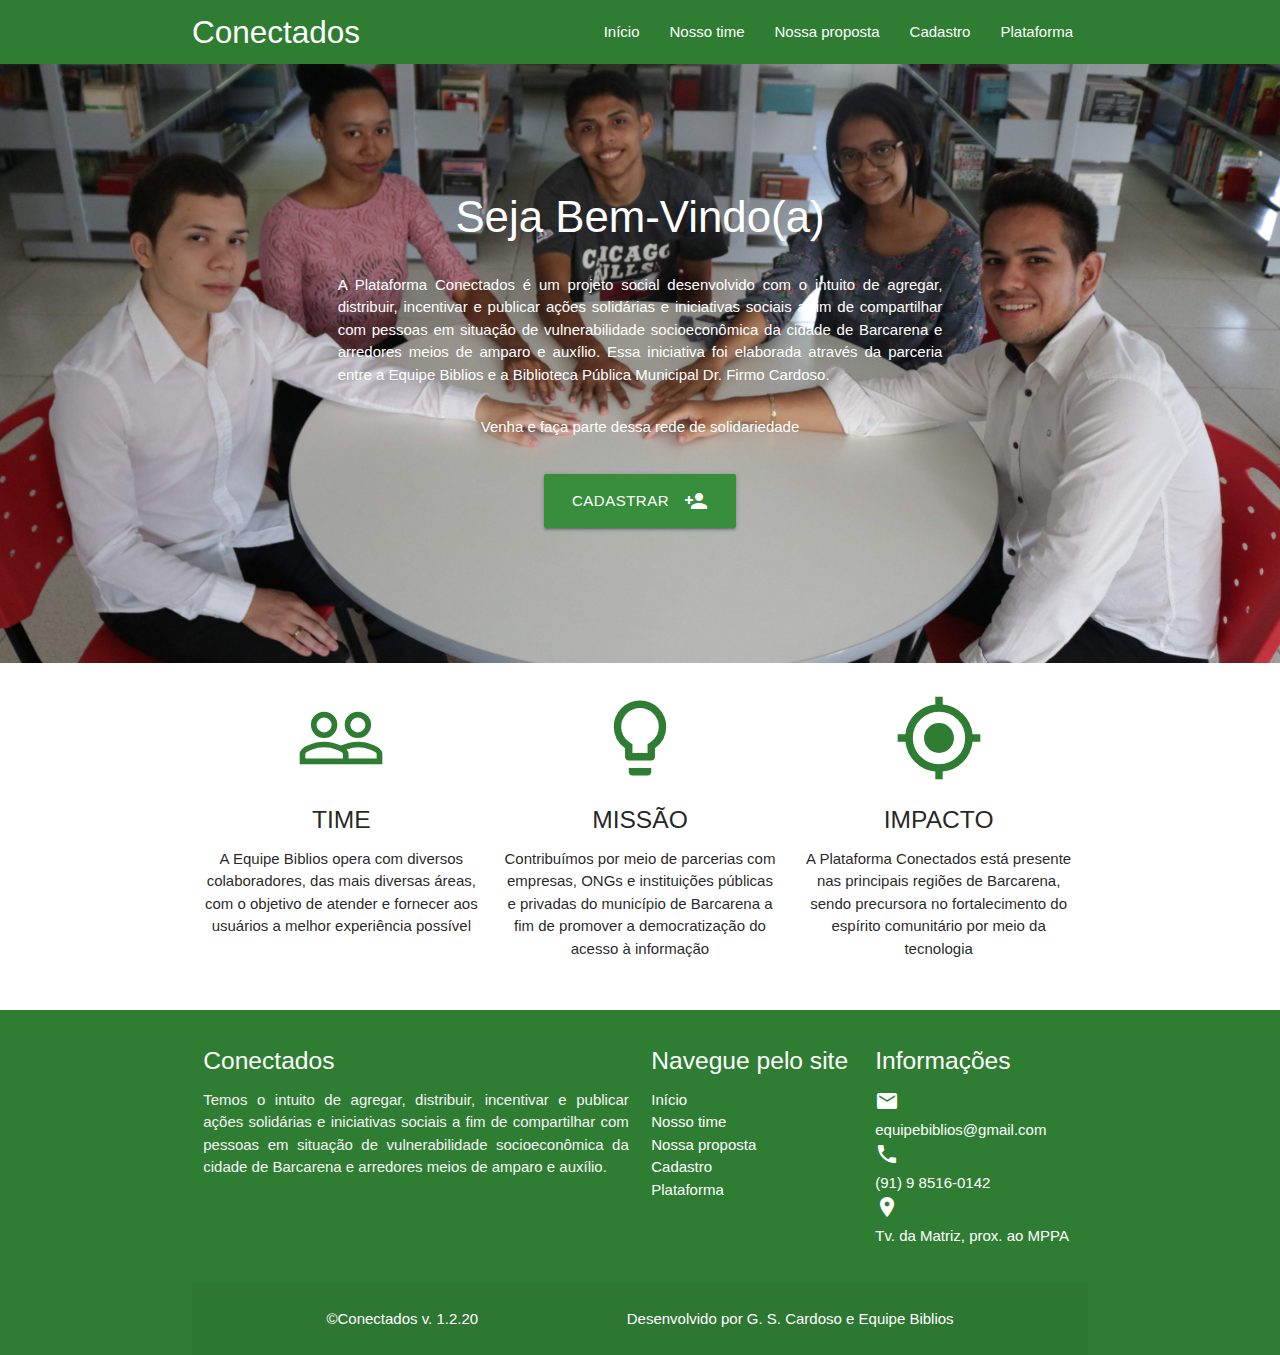
<file: index.html>
<!DOCTYPE html>
<html lang="pt-BR">
<head>
  <!-- device meta tags -->
  <meta charset="UTF-8">
  <meta http-equiv="X-UA-Compatible" content="IE=Edge">
  <meta name="viewport" content="width=device-width, initial-scale=1.0"/>
  <!-- seo meta tags -->
  <meta name="author" content="Gabriel Santos Cardoso - Equipe Biblios">
  <meta name="description" content="Site desenvolvido com o intuito de agregar, distribuir, incentivar e publicar ações solidárias e iniciativas sociais a fim de compartilhar com pessoas em situação de vulnerabilidade socioeconômica da cidade de Barcarena e arredores meios de amparo e auxílio">
  <meta name="keywords" content="conectados,solidário,auxílio,Barcarena,social">
  <meta name="robots" content="index,follow">
  <meta name="theme-color" content="">
  <meta name="format-detection" content="telephone=no">
  <meta property="og:title" content="Conectados">
  <meta property="og:site_name" content="Conectados">
  <meta property="og:description" content="">
  <meta property="og:url" content="">
  <meta property="og:image" content="">
  <meta property="og:image:type" content="image/jpeg">
  <!-- links  -->
  <link href="https://fonts.googleapis.com/icon?family=Material+Icons" rel="stylesheet">
  <link href="./css/materialize.css" type="text/css" rel="stylesheet" media="screen,projection"/>
  <link href="./css/style.css" type="text/css" rel="stylesheet" media="screen,projection"/>
  <link rel='manifest' href='/manifest.json'>
  <link rel="shortcut icon" href="./img/conectados-icon.png" type="image/x-icon" />
  <!-- service workers -->
  
  <!-- title -->
  <title>Home - Conectados</title>
</head>
<body>
  <nav class="green darken-3" role="navigation">
    <div class="nav-wrapper container"><a id="logo-container" href="./index.html" class="brand-logo">Conectados</a>
      <!-- desktop-menu -->
      <ul class="right hide-on-med-and-down">
        <li><a href="./index.html">Início</a></li>
        <li><a href="./our_team.html">Nosso time</a></li>
        <li><a href="./our_mission.html">Nossa proposta</a></li>
        <li><a href="./sign_up.html">Cadastro</a></li>
        <li><a href="./sign_in.html">Plataforma</a></li>
      </ul>
      <!-- mobile-menu -->
      <ul id="nav-mobile" class="sidenav">
        <div class="container center logo-wraper"><img width="60" src="./img/conectados-icon.png"></div>
        <li><a class="green-text text-darken-1" href="./index.html">Início</a></li>
        <li><a class="green-text text-darken-1" href="./our_team.html">Nosso time</a></li>
        <li><a class="green-text text-darken-1" href="./our_mission.html">Nossa proposta</a></li>
        <li><a class="green-text text-darken-1" href="./sign_up.html">Cadastro</a></li>
        <li><a class="green-text text-darken-1" href="./sign_in.html">Plataforma</a></li>
      </ul>
      <a href="#" data-target="nav-mobile" class="sidenav-trigger"><i class="material-icons">menu</i></a>
    </div><!-- container -->
  </nav>

  <div class="section welcome welcome-mobile">
    <div class="container">
      <div class="row">
        <h3 class="col l12 s12 white-text center">Seja Bem-Vindo(a)</h3>
        <div class="container">
          <div class="row">
            <p class="col l12 s12 white-text welcome-text">
                A Plataforma Conectados é um projeto social desenvolvido com o intuito de agregar, distribuir, incentivar e publicar ações solidárias e iniciativas sociais a fim de compartilhar com pessoas em situação de vulnerabilidade socioeconômica da cidade de Barcarena e arredores meios de amparo e auxílio. Essa iniciativa foi elaborada através da parceria entre a Equipe Biblios e a Biblioteca Pública Municipal Dr. Firmo Cardoso. 
            </p>
            <br>
            <p class="col l12 s12 white-text center">
                Venha e faça parte dessa rede de solidariedade
            </p>
          </div><!-- row -->
        </div><!-- container -->
        <p class="center-align"><a href="./sign_up.html" class="waves-effect waves-light btn-large green darken-2"><i class="material-icons right">person_add</i>Cadastrar</a></p>
      </div><!-- row -->
    </div><!-- container -->
  </div><!-- welcome -->

  <div class="section abstract">
    <div class="container">
      <div class="row">
        <div class="col l4 s12">
          <p class="center-align"><i class="material-icons large green-text text-darken-3">people_outline</i></p>
          <h5 class="center">TIME</h5>
          <p class="center">
              A Equipe Biblios opera com diversos colaboradores, das mais diversas áreas, com o objetivo de atender e fornecer aos usuários a melhor experiência possível 
          </p>
        </div><!-- team -->
        <div class="col l4 s12">
          <p class="center-align"><i class="material-icons large green-text text-darken-3">lightbulb_outline</i></p>
          <h5 class="center">MISSÃO</h5>
          <p class="center">
              Contribuímos por meio de parcerias com empresas, ONGs e instituições públicas e privadas do município de Barcarena a fim de promover a democratização do acesso à informação 
          </p>
        </div><!-- mission -->
        <div class="col l4 s12">
          <p class="center-align"><i class="material-icons large green-text text-darken-3">gps_fixed</i></p>
          <h5 class="center">IMPACTO</h5>
          <p class="center">
              A Plataforma Conectados está presente nas principais regiões de Barcarena, sendo precursora no fortalecimento do espírito comunitário por meio da tecnologia 
          </p>
        </div><!-- impact -->
      </div><!-- row -->
    </div><!-- container -->
  </div><!-- abstract -->

  <footer class="page-footer green darken-3">
    <div class="container">
      <div class="row">
        <div class="col l6 s12">
          <h5 class="white-text">Conectados</h5>
          <p class="grey-text text-lighten-4 footer-text">
              Temos o intuito de agregar, distribuir, incentivar e publicar ações solidárias e iniciativas sociais a fim de compartilhar com pessoas em situação de vulnerabilidade socioeconômica da cidade de Barcarena e arredores meios de amparo e auxílio.
          </p>
        </div>
        <div class="col l3 s12">
          <h5 class="white-text">Navegue pelo site</h5>
          <ul>
              <li><a class="white-text" href="./index.html">Início</a></li>
              <li><a class="white-text" href="./our_team.html">Nosso time</a></li>
              <li><a class="white-text" href="./our_mission.html">Nossa proposta</a></li>
              <li><a class="white-text" href="./sign_up.html">Cadastro</a></li>
              <li><a class="white-text" href="./sign_in.html">Plataforma</a></li>
          </ul>
        </div>
        <div class="col l3 s12">
          <h5 class="white-text">Informações</h5>
          <ul>
            <i class="material-icons">email</i>
            <li class="white-text">equipebiblios@gmail.com</li>
            <i class="material-icons">phone</i>
            <li class="white-text">(91) 9 8516-0142</li>
            <i class="material-icons">place</i>
            <li class="white-text">Tv. da Matriz, prox. ao MPPA</li>
          </ul>
        </div>
      </div>
      <div class="footer-copyright">
        <div class="container footer-mobile">
          <p class="white-text s12 l6 left">&copy;Conectados v. 1.2.20</p>
          <p class="white-text s12 l6 right">Desenvolvido por G. S. Cardoso e Equipe Biblios</p>
        </div>
      </div><!-- footer-copyright -->
    </div> <!-- container -->
  </footer>

  <!--  Scripts-->
  <script src="https://code.jquery.com/jquery-2.1.1.min.js"></script>
  <script src="./js/materialize.js"></script>
  <script src="./js/init.js"></script>
</body>
</html>
</file>
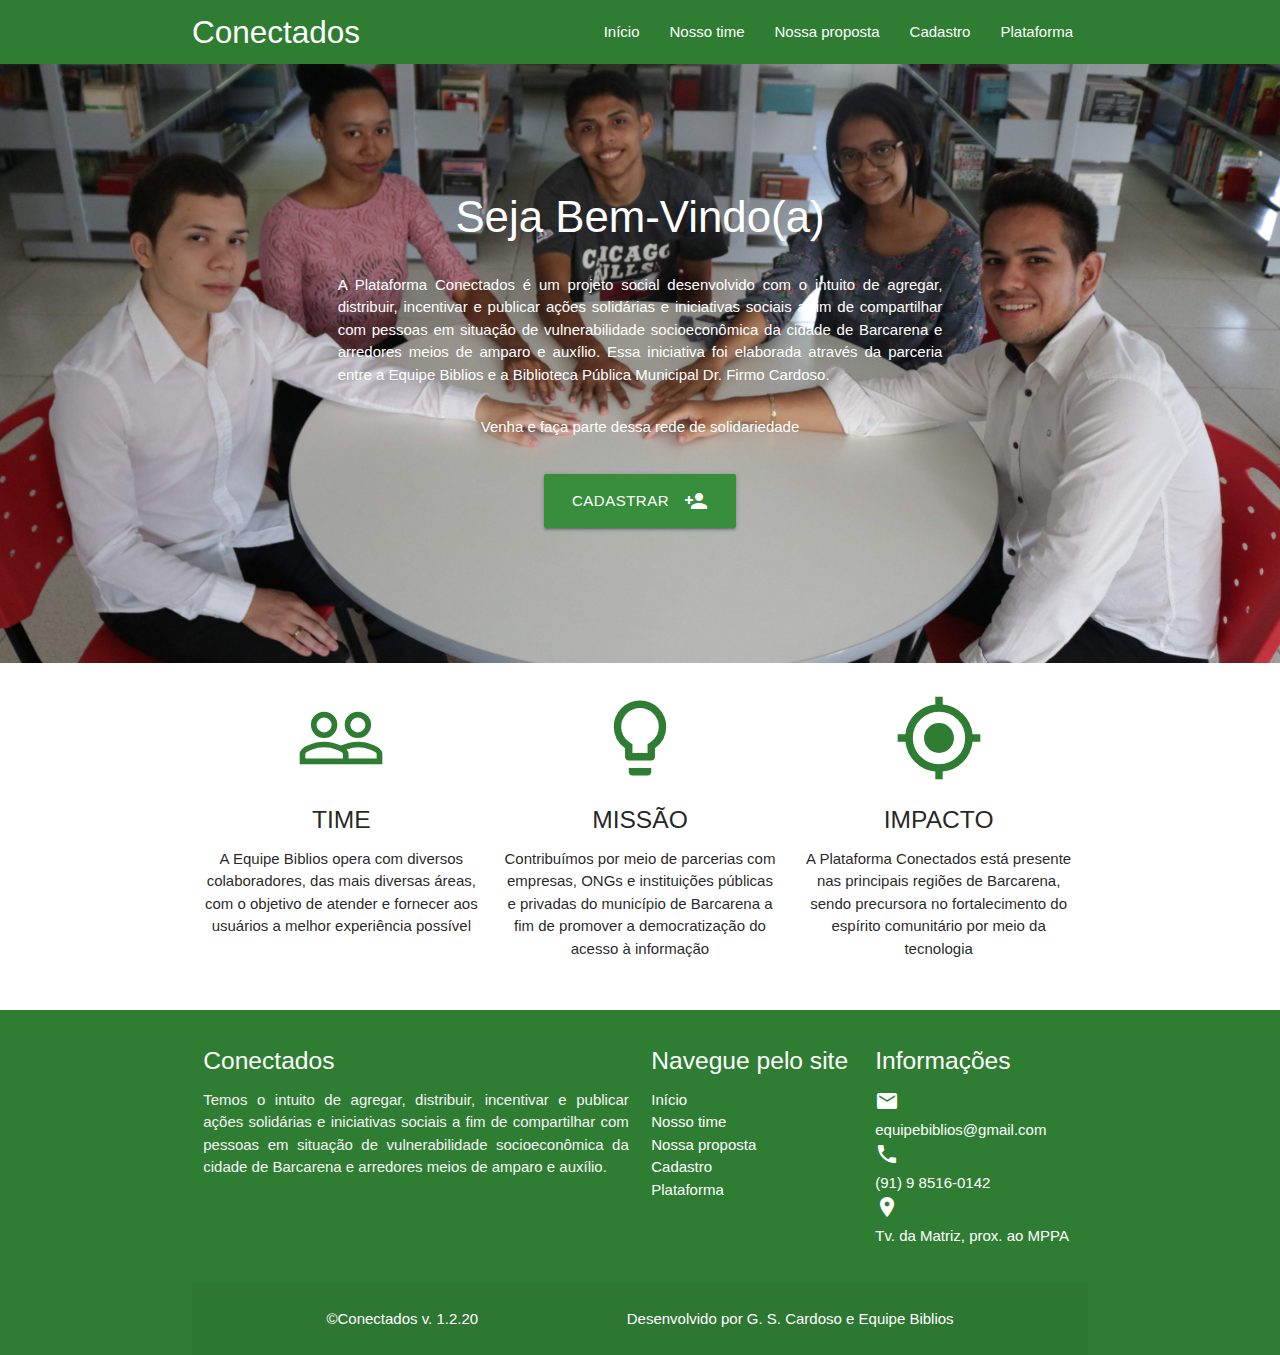
<file: Backup/index.html>
<!DOCTYPE html>
<html lang="pt-BR">
<head>
  <!-- device meta tags -->
  <meta charset="UTF-8">
  <meta http-equiv="X-UA-Compatible" content="IE=Edge">
  <meta name="viewport" content="width=device-width, initial-scale=1.0"/>
  <!-- seo meta tags -->
  <meta name="author" content="Gabriel Santos Cardoso - Equipe Biblios">
  <meta name="description" content="Site desenvolvido com o intuito de agregar, distribuir, incentivar e publicar ações solidárias e iniciativas sociais a fim de compartilhar com pessoas em situação de vulnerabilidade socioeconômica da cidade de Barcarena e arredores meios de amparo e auxílio">
  <meta name="keywords" content="conectados,solidário,auxílio,Barcarena,social">
  <meta name="robots" content="index,follow">
  <meta name="theme-color" content="">
  <meta name="format-detection" content="telephone=no">
  <meta property="og:title" content="Conectados">
  <meta property="og:site_name" content="Conectados">
  <meta property="og:description" content="">
  <meta property="og:url" content="">
  <meta property="og:image" content="">
  <meta property="og:image:type" content="image/jpeg">
  <!-- links  -->
  <link href="https://fonts.googleapis.com/icon?family=Material+Icons" rel="stylesheet">
  <link href="./css/materialize.css" type="text/css" rel="stylesheet" media="screen,projection"/>
  <link href="./css/style.css" type="text/css" rel="stylesheet" media="screen,projection"/>
  <link rel="shortcut icon" href="./img/conectados-icon.png" type="image/x-icon" />
  <!-- title -->
  <title>Home - Conectados</title>
</head>
<body>
  <nav class="green darken-3" role="navigation">
    <div class="nav-wrapper container"><a id="logo-container" href="./index.html" class="brand-logo">Conectados</a>
      <!-- desktop-menu -->
      <ul class="right hide-on-med-and-down">
        <li><a href="./index.html">Início</a></li>
        <li><a href="./our_team.html">Nosso time</a></li>
        <li><a href="./our_mission.html">Nossa proposta</a></li>
        <li><a href="./sign_up.html">Cadastro</a></li>
        <li><a href="./sign_in.html">Plataforma</a></li>
      </ul>
      <!-- mobile-menu -->
      <ul id="nav-mobile" class="sidenav">
        <div class="container center logo-wraper"><img width="60" src="./img/conectados-icon.png"></div>
        <li><a class="green-text text-darken-1" href="./index.html">Início</a></li>
        <li><a class="green-text text-darken-1" href="./our_team.html">Nosso time</a></li>
        <li><a class="green-text text-darken-1" href="./our_mission.html">Nossa proposta</a></li>
        <li><a class="green-text text-darken-1" href="./sign_up.html">Cadastro</a></li>
        <li><a class="green-text text-darken-1" href="./sign_in.html">Plataforma</a></li>
      </ul>
      <a href="#" data-target="nav-mobile" class="sidenav-trigger"><i class="material-icons">menu</i></a>
    </div><!-- container -->
  </nav>

  <div class="section welcome welcome-mobile">
    <div class="container">
      <div class="row">
        <h3 class="col l12 s12 white-text center">Seja Bem-Vindo(a)</h3>
        <div class="container">
          <div class="row">
            <p class="col l12 s12 white-text welcome-text">
                A Plataforma Conectados é um projeto social desenvolvido com o intuito de agregar, distribuir, incentivar e publicar ações solidárias e iniciativas sociais a fim de compartilhar com pessoas em situação de vulnerabilidade socioeconômica da cidade de Barcarena e arredores meios de amparo e auxílio. Essa iniciativa foi elaborada através da parceria entre a Equipe Biblios e a Biblioteca Pública Municipal Dr. Firmo Cardoso. 
            </p>
            <br>
            <p class="col l12 s12 white-text center">
                Venha e faça parte dessa rede de solidariedade
            </p>
          </div><!-- row -->
        </div><!-- container -->
        <p class="center-align"><a href="./sign_up.html" class="waves-effect waves-light btn-large green darken-2"><i class="material-icons right">person_add</i>Cadastrar</a></p>
      </div><!-- row -->
    </div><!-- container -->
  </div><!-- welcome -->

  <div class="section abstract">
    <div class="container">
      <div class="row">
        <div class="col l4 s12">
          <p class="center-align"><i class="material-icons large green-text text-darken-3">people_outline</i></p>
          <h5 class="center">TIME</h5>
          <p class="center">
              A Equipe Biblios opera com diversos colaboradores, das mais diversas áreas, com o objetivo de atender e fornecer aos usuários a melhor experiência possível 
          </p>
        </div><!-- team -->
        <div class="col l4 s12">
          <p class="center-align"><i class="material-icons large green-text text-darken-3">lightbulb_outline</i></p>
          <h5 class="center">MISSÃO</h5>
          <p class="center">
              Contribuímos por meio de parcerias com empresas, ONGs e instituições públicas e privadas do município de Barcarena a fim de promover a democratização do acesso à informação 
          </p>
        </div><!-- mission -->
        <div class="col l4 s12">
          <p class="center-align"><i class="material-icons large green-text text-darken-3">gps_fixed</i></p>
          <h5 class="center">IMPACTO</h5>
          <p class="center">
              A Plataforma Conectados está presente nas principais regiões de Barcarena, sendo precursora no fortalecimento do espírito comunitário por meio da tecnologia 
          </p>
        </div><!-- impact -->
      </div><!-- row -->
    </div><!-- container -->
  </div><!-- abstract -->

  <footer class="page-footer green darken-3">
    <div class="container">
      <div class="row">
        <div class="col l6 s12">
          <h5 class="white-text">Conectados</h5>
          <p class="grey-text text-lighten-4 footer-text">
              Temos o intuito de agregar, distribuir, incentivar e publicar ações solidárias e iniciativas sociais a fim de compartilhar com pessoas em situação de vulnerabilidade socioeconômica da cidade de Barcarena e arredores meios de amparo e auxílio.
          </p>
        </div>
        <div class="col l3 s12">
          <h5 class="white-text">Navegue pelo site</h5>
          <ul>
              <li><a class="white-text" href="./index.html">Início</a></li>
              <li><a class="white-text" href="./our_team.html">Nosso time</a></li>
              <li><a class="white-text" href="./our_mission.html">Nossa proposta</a></li>
              <li><a class="white-text" href="./sign_up.html">Cadastro</a></li>
              <li><a class="white-text" href="./sign_in.html">Plataforma</a></li>
          </ul>
        </div>
        <div class="col l3 s12">
          <h5 class="white-text">Informações</h5>
          <ul>
            <i class="material-icons">email</i>
            <li class="white-text">equipebiblios@gmail.com</li>
            <i class="material-icons">phone</i>
            <li class="white-text">(91) 9 8516-0142</li>
            <i class="material-icons">place</i>
            <li class="white-text">Tv. da Matriz, prox. ao MPPA</li>
          </ul>
        </div>
      </div>
      <div class="footer-copyright">
        <div class="container footer-mobile">
          <p class="white-text s12 l6 left">&copy;Conectados v. 1.2.20</p>
          <p class="white-text s12 l6 right">Desenvolvido por G. S. Cardoso e Equipe Biblios</p>
        </div>
      </div><!-- footer-copyright -->
    </div> <!-- container -->
  </footer>

  <!--  Scripts-->
  <script src="https://code.jquery.com/jquery-2.1.1.min.js"></script>
  <script src="./js/materialize.js"></script>
  <script src="./js/init.js"></script>
</body>
</html>
</file>
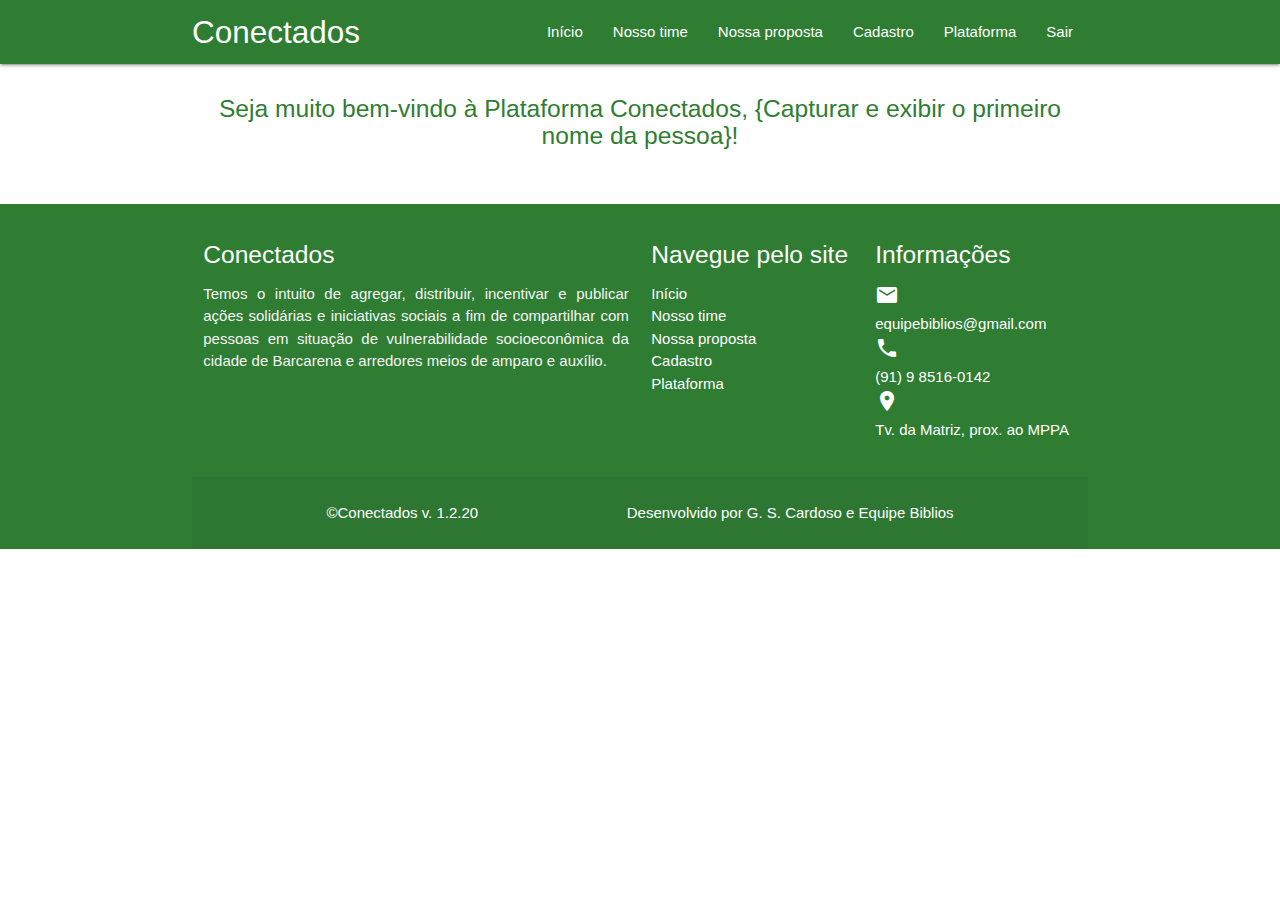
<file: dash_beneficiary.html>
<!DOCTYPE html>
<html lang="pt-BR">
<head>
  <!-- device meta tags -->
  <meta charset="UTF-8">
  <meta http-equiv="X-UA-Compatible" content="IE=Edge">
  <meta name="viewport" content="width=device-width, initial-scale=1.0"/>
  <!-- seo meta tags -->
  <meta name="author" content="Gabriel Santos Cardoso - Equipe Biblios">
  <meta name="description" content="Site desenvolvido com o intuito de agregar, distribuir, incentivar e publicar ações solidárias e iniciativas sociais a fim de compartilhar com pessoas em situação de vulnerabilidade socioeconômica da cidade de Barcarena e arredores meios de amparo e auxílio">
  <meta name="keywords" content="conectados,solidário,auxílio,Barcarena,social">
  <meta name="robots" content="index,follow">
  <meta name="theme-color" content="">
  <meta name="format-detection" content="telephone=no">
  <meta property="og:title" content="Conectados">
  <meta property="og:site_name" content="Conectados">
  <meta property="og:description" content="">
  <meta property="og:url" content="">
  <meta property="og:image" content="">
  <meta property="og:image:type" content="image/jpeg">
  <!-- links  -->
  <link href="https://fonts.googleapis.com/icon?family=Material+Icons" rel="stylesheet">
  <link href="./css/materialize.css" type="text/css" rel="stylesheet" media="screen,projection"/>
  <link href="./css/style.css" type="text/css" rel="stylesheet" media="screen,projection"/>
  <link rel='manifest' href='/manifest.json'>
  <link rel="shortcut icon" href="./img/conectados-icon.png" type="image/x-icon" />
  <!-- service workers -->
  
  <!-- title -->
  <title>Plataforma - Conectados</title>
</head>
<body>
  <!-- 
      FAVOR, IMPLEMENTAR O CODIGO PARA QUE QUANDO O USUÁRIO CLICAR EM 'SAIR' SUA CONTA SEJA AUTOMATICAMENTE DESLOGADA
   -->
  <nav class="green darken-3" role="navigation">
    <div class="nav-wrapper container"><a id="logo-container" href="./index.html" class="brand-logo">Conectados</a>
      <!-- desktop-menu -->
      <ul class="right hide-on-med-and-down">
        <li><a href="./index.html">Início</a></li>
        <li><a href="./our_team.html">Nosso time</a></li>
        <li><a href="./our_mission.html">Nossa proposta</a></li>
        <li><a href="./sign_up.html">Cadastro</a></li>
        <li><a href="./sign_in.html">Plataforma</a></li>
        <li><a href="#">Sair</a></li>
      </ul>
      <!-- mobile-menu -->
      <ul id="nav-mobile" class="sidenav">
        <div class="container center logo-wraper"><img width="60" src="./img/conectados-icon.png"></div>
        <li><a class="green-text text-darken-1" href="./index.html">Início</a></li>
        <li><a class="green-text text-darken-1" href="./our_team.html">Nosso time</a></li>
        <li><a class="green-text text-darken-1" href="./our_mission.html">Nossa proposta</a></li>
        <li><a class="green-text text-darken-1" href="./sign_up.html">Cadastro</a></li>
        <li><a class="green-text text-darken-1" href="./sign_in.html">Plataforma</a></li>
        <li><a class="green-text text-darken-1" href="#">Sair</a></li>
      </ul>
      <a href="#" data-target="nav-mobile" class="sidenav-trigger"><i class="material-icons">menu</i></a>
    </div><!-- container -->
  </nav>

  <div class="section dash-welcome">
    <div class="container">
        <h5 class="center green-text text-darken-3">Seja muito bem-vindo à Plataforma Conectados, {Capturar e exibir o primeiro nome da pessoa}!</h5>
    </div>
  </div><!-- dash-welcome -->

  <div class="section dash-information-beneficiary">
    <div class="container">
        <!-- 
            COMO DISPOMOS DE POUCO TEMPO PARA O DESENVOLVIMENTO DE UM SISTEMA MELHOR ELABORADO, ESSA SECTION IRÁ CONTER AS AÇÕES DIVULGADAS PELOS VOLUNTÁRIOS. A FORMA COM O SERÃO DISPOSTAS SERÁ EM SEÇÕES RETANGULARES 3x3 (DESKTOP) E 1x1 (MOBILE).
            
            ESSAS SEÇÕES IRÃO CONTER UMA FOTO, NA PARTE SUPERIOR, UM TÍTULO E O NOME DO VOLUNTÁRIO QUE PROMOVERÁ A AÇÃO.
         -->
    </div>
  </div><!-- dash information beneficiary -->

  <footer class="page-footer green darken-3">
    <div class="container">
      <div class="row">
        <div class="col l6 s12">
          <h5 class="white-text">Conectados</h5>
          <p class="grey-text text-lighten-4 footer-text">
              Temos o intuito de agregar, distribuir, incentivar e publicar ações solidárias e iniciativas sociais a fim de compartilhar com pessoas em situação de vulnerabilidade socioeconômica da cidade de Barcarena e arredores meios de amparo e auxílio.
          </p>
        </div>
        <div class="col l3 s12">
          <h5 class="white-text">Navegue pelo site</h5>
          <ul>
              <li><a class="white-text" href="./index.html">Início</a></li>
              <li><a class="white-text" href="./our_team.html">Nosso time</a></li>
              <li><a class="white-text" href="./our_mission.html">Nossa proposta</a></li>
              <li><a class="white-text" href="./sign_up.html">Cadastro</a></li>
              <li><a class="white-text" href="./sign_in.html">Plataforma</a></li>
          </ul>
        </div>
        <div class="col l3 s12">
          <h5 class="white-text">Informações</h5>
          <ul>
            <i class="material-icons">email</i>
            <li class="white-text">equipebiblios@gmail.com</li>
            <i class="material-icons">phone</i>
            <li class="white-text">(91) 9 8516-0142</li>
            <i class="material-icons">place</i>
            <li class="white-text">Tv. da Matriz, prox. ao MPPA</li>
          </ul>
        </div>
      </div>
      <div class="footer-copyright">
        <div class="container footer-mobile">
          <p class="white-text s12 l6 left">&copy;Conectados v. 1.2.20</p>
          <p class="white-text s12 l6 right">Desenvolvido por G. S. Cardoso e Equipe Biblios</p>
        </div>
      </div><!-- footer-copyright -->
    </div> <!-- container -->
  </footer>

  <!--  Scripts-->
  <script src="https://code.jquery.com/jquery-2.1.1.min.js"></script>
  <script src="./js/materialize.js"></script>
  <script src="./js/init.js"></script>
</body>
</html>
</file>
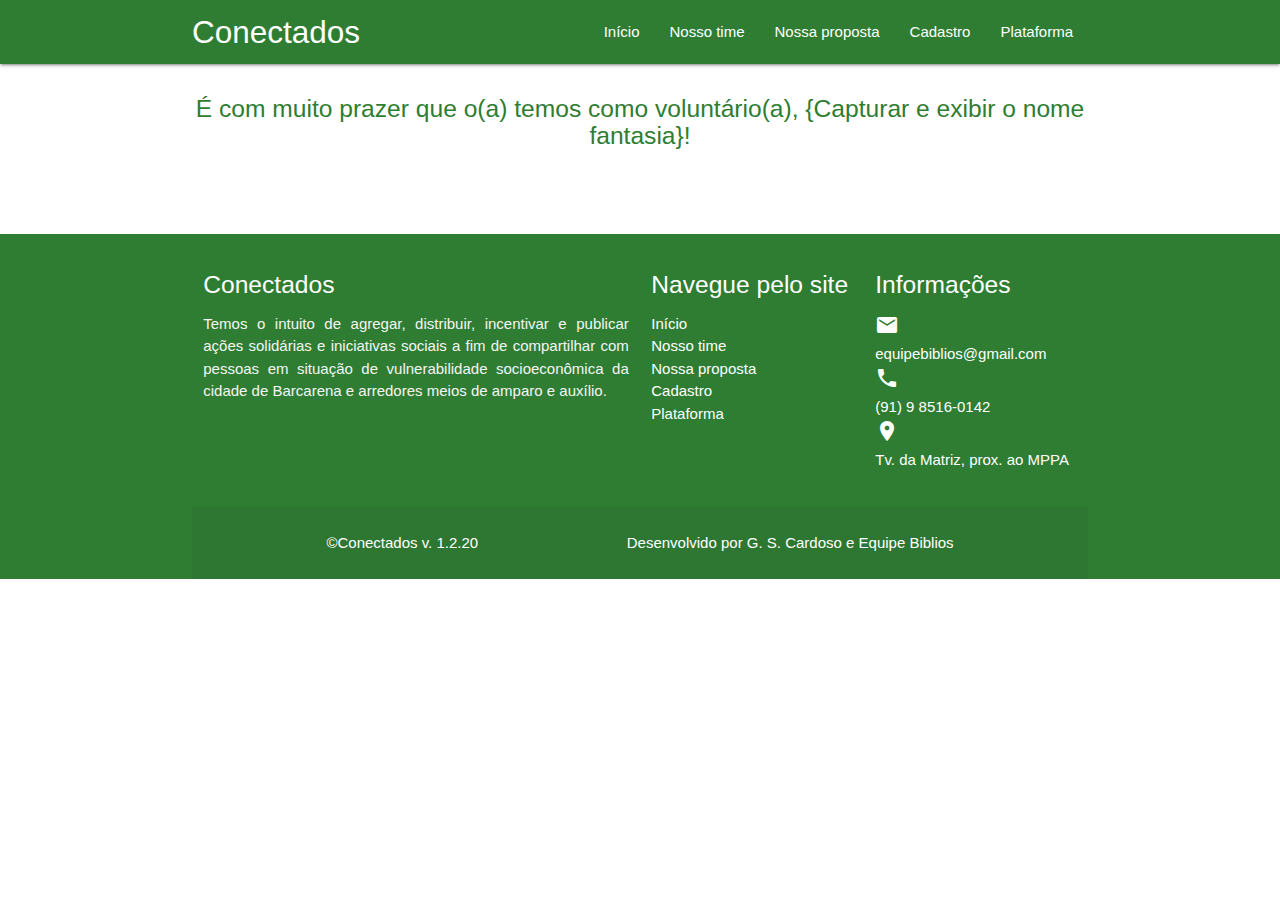
<file: dash_company.html>
<!DOCTYPE html>
<html lang="pt-BR">
<head>
  <!-- device meta tags -->
  <meta charset="UTF-8">
  <meta http-equiv="X-UA-Compatible" content="IE=Edge">
  <meta name="viewport" content="width=device-width, initial-scale=1.0"/>
  <!-- seo meta tags -->
  <meta name="author" content="Gabriel Santos Cardoso - Equipe Biblios">
  <meta name="description" content="Site desenvolvido com o intuito de agregar, distribuir, incentivar e publicar ações solidárias e iniciativas sociais a fim de compartilhar com pessoas em situação de vulnerabilidade socioeconômica da cidade de Barcarena e arredores meios de amparo e auxílio">
  <meta name="keywords" content="conectados,solidário,auxílio,Barcarena,social">
  <meta name="robots" content="index,follow">
  <meta name="theme-color" content="">
  <meta name="format-detection" content="telephone=no">
  <meta property="og:title" content="Conectados">
  <meta property="og:site_name" content="Conectados">
  <meta property="og:description" content="">
  <meta property="og:url" content="">
  <meta property="og:image" content="">
  <meta property="og:image:type" content="image/jpeg">
  <!-- links  -->
  <link href="https://fonts.googleapis.com/icon?family=Material+Icons" rel="stylesheet">
  <link href="./css/materialize.css" type="text/css" rel="stylesheet" media="screen,projection"/>
  <link href="./css/style.css" type="text/css" rel="stylesheet" media="screen,projection"/>
  <link rel='manifest' href='/manifest.json'>
  <link rel="shortcut icon" href="./img/conectados-icon.png" type="image/x-icon" />
  <!-- service workers -->
  
  <!-- title -->
  <title>Plataforma - Conectados</title>
</head>
<body>
  <nav class="green darken-3" role="navigation">
    <div class="nav-wrapper container"><a id="logo-container" href="./index.html" class="brand-logo">Conectados</a>
      <!-- desktop-menu -->
      <ul class="right hide-on-med-and-down">
        <li><a href="./index.html">Início</a></li>
        <li><a href="./our_team.html">Nosso time</a></li>
        <li><a href="./our_mission.html">Nossa proposta</a></li>
        <li><a href="./sign_up.html">Cadastro</a></li>
        <li><a href="./sign_in.html">Plataforma</a></li>
      </ul>
      <!-- mobile-menu -->
      <ul id="nav-mobile" class="sidenav">
        <div class="container center logo-wraper"><img width="60" src="./img/conectados-icon.png"></div>
        <li><a class="green-text text-darken-1" href="./index.html">Início</a></li>
        <li><a class="green-text text-darken-1" href="./our_team.html">Nosso time</a></li>
        <li><a class="green-text text-darken-1" href="./our_mission.html">Nossa proposta</a></li>
        <li><a class="green-text text-darken-1" href="./sign_up.html">Cadastro</a></li>
        <li><a class="green-text text-darken-1" href="./sign_in.html">Plataforma</a></li>
      </ul>
      <a href="#" data-target="nav-mobile" class="sidenav-trigger"><i class="material-icons">menu</i></a>
    </div><!-- container -->
  </nav>
  
  <div class="section dash-welcome">
    <div class="container">
        <h5 class="center green-text text-darken-3">É com muito prazer que o(a) temos como voluntário(a), {Capturar e exibir o nome fantasia}!</h5>
    </div>
  </div><!-- dash-welcome -->

  <div class="section dash-voluntary">
    <!-- 
        ESSA SECTION IRÁ CONTER TODAS AS OPÇÕES QUE O CABEM AO VOLUNTÁRIO, OU SEJA, A OPÇÃO DE PUBLICAR UM NOVA AÇÃO VOLUNTÁRIA.

        ADEMAIS, PEÇO QUE IMPLEMENTEM UMA SEÇÃO PARA QUE O VOLUNTÁRIO VISUALIZE E POSSA EDITAR AS AÇÕES QUE JÁ PUBLICOU.
     -->
  </div><!-- dash voluntary -->

  <div class="section information-voluntary">
    <div class="container">
        <!-- 
            ESSA SECTION IRÁ APRESENTAR AS AÇÕES QUE ESTÃO SENDO PROMOVIDAS POR OUTROS VOLUNTÁRIOS
         -->
    </div>
  </div><!-- information voluntary -->

  <!-- 
      CASO SEJA DEMASIADO TRABALHOSO IMPLEMENTAR AS OPÇÕES MENCIONADAS ACIMA OU QUE NÃO SEJA POSSÍVEL DEVIDO AO CURTO ESPAÇO DE TEMPO PARA DESENVOLVIMENTO, PEÇO QUE CRIEM APENAS UM FORMULÁRIO DE CONTATO QUE ENCAMINHE MENSAGENS/EMAILS PARA O NOSSO SERVIDOR, PARA QUE ASSIM POSSAMOS DESENVOLVER AS MATÉRIAS E PUBLICA-LAS EM NOSSA PLATAFORMA

      SE CASO ESSA SOLUÇÃO SEJA IMPLEMENTADA, PEÇO DE ANTEMÃO QUE APENAS DEIXEM PREPARADO TODO O MATERIAL QUE DEVE SER ADICIONADO AO DOCUMENTO HTML PARA QUE APENAS OS USUÁRIOS CADASTRADOS NA PLATAFORMA TENHAM ACESSO À PÁGINA

      NOSSO PRAZO PARA ENTREGA DO SISTEMA SERÁ DIA 24/08, PELA PARTE DA MANHÃ
   -->

  <footer class="page-footer green darken-3">
    <div class="container">
      <div class="row">
        <div class="col l6 s12">
          <h5 class="white-text">Conectados</h5>
          <p class="grey-text text-lighten-4 footer-text">
              Temos o intuito de agregar, distribuir, incentivar e publicar ações solidárias e iniciativas sociais a fim de compartilhar com pessoas em situação de vulnerabilidade socioeconômica da cidade de Barcarena e arredores meios de amparo e auxílio.
          </p>
        </div>
        <div class="col l3 s12">
          <h5 class="white-text">Navegue pelo site</h5>
          <ul>
              <li><a class="white-text" href="./index.html">Início</a></li>
              <li><a class="white-text" href="./our_team.html">Nosso time</a></li>
              <li><a class="white-text" href="./our_mission.html">Nossa proposta</a></li>
              <li><a class="white-text" href="./sign_up.html">Cadastro</a></li>
              <li><a class="white-text" href="./sign_in.html">Plataforma</a></li>
          </ul>
        </div>
        <div class="col l3 s12">
          <h5 class="white-text">Informações</h5>
          <ul>
            <i class="material-icons">email</i>
            <li class="white-text">equipebiblios@gmail.com</li>
            <i class="material-icons">phone</i>
            <li class="white-text">(91) 9 8516-0142</li>
            <i class="material-icons">place</i>
            <li class="white-text">Tv. da Matriz, prox. ao MPPA</li>
          </ul>
        </div>
      </div>
      <div class="footer-copyright">
        <div class="container footer-mobile">
          <p class="white-text s12 l6 left">&copy;Conectados v. 1.2.20</p>
          <p class="white-text s12 l6 right">Desenvolvido por G. S. Cardoso e Equipe Biblios</p>
        </div>
      </div><!-- footer-copyright -->
    </div> <!-- container -->
  </footer>

  <!--  Scripts-->
  <script src="https://code.jquery.com/jquery-2.1.1.min.js"></script>
  <script src="./js/materialize.js"></script>
  <script src="./js/init.js"></script>
</body>
</html>
</file>
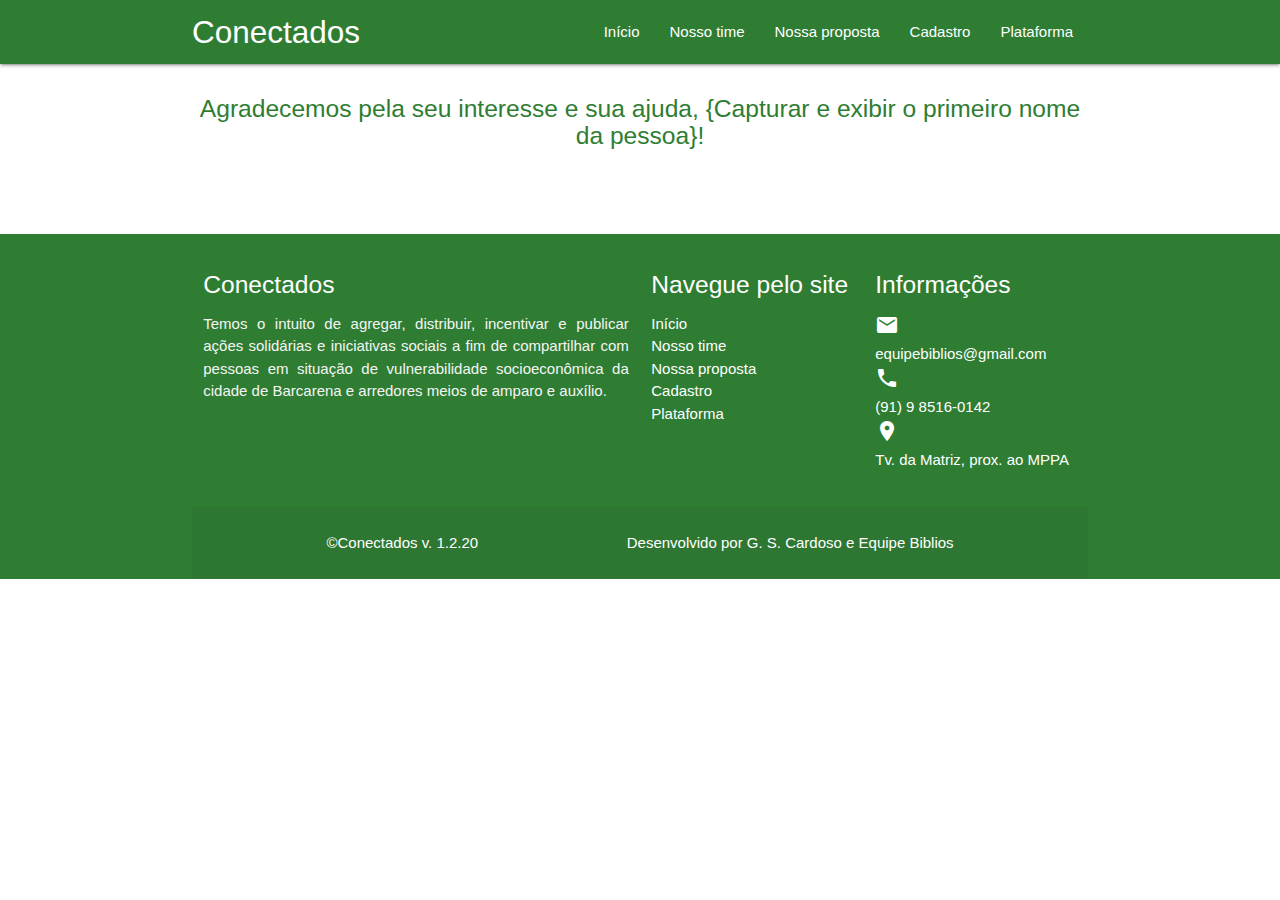
<file: dash_voluntary.html>
<!DOCTYPE html>
<html lang="pt-BR">
<head>
  <!-- device meta tags -->
  <meta charset="UTF-8">
  <meta http-equiv="X-UA-Compatible" content="IE=Edge">
  <meta name="viewport" content="width=device-width, initial-scale=1.0"/>
  <!-- seo meta tags -->
  <meta name="author" content="Gabriel Santos Cardoso - Equipe Biblios">
  <meta name="description" content="Site desenvolvido com o intuito de agregar, distribuir, incentivar e publicar ações solidárias e iniciativas sociais a fim de compartilhar com pessoas em situação de vulnerabilidade socioeconômica da cidade de Barcarena e arredores meios de amparo e auxílio">
  <meta name="keywords" content="conectados,solidário,auxílio,Barcarena,social">
  <meta name="robots" content="index,follow">
  <meta name="theme-color" content="">
  <meta name="format-detection" content="telephone=no">
  <meta property="og:title" content="Conectados">
  <meta property="og:site_name" content="Conectados">
  <meta property="og:description" content="">
  <meta property="og:url" content="">
  <meta property="og:image" content="">
  <meta property="og:image:type" content="image/jpeg">
  <!-- links  -->
  <link href="https://fonts.googleapis.com/icon?family=Material+Icons" rel="stylesheet">
  <link href="./css/materialize.css" type="text/css" rel="stylesheet" media="screen,projection"/>
  <link href="./css/style.css" type="text/css" rel="stylesheet" media="screen,projection"/>
  <link rel='manifest' href='/manifest.json'>
  <link rel="shortcut icon" href="./img/conectados-icon.png" type="image/x-icon" />
  <!-- service workers -->
  
  <!-- title -->
  <title>Plataforma - Conectados</title>
</head>
<body>
  <nav class="green darken-3" role="navigation">
    <div class="nav-wrapper container"><a id="logo-container" href="./index.html" class="brand-logo">Conectados</a>
      <!-- desktop-menu -->
      <ul class="right hide-on-med-and-down">
        <li><a href="./index.html">Início</a></li>
        <li><a href="./our_team.html">Nosso time</a></li>
        <li><a href="./our_mission.html">Nossa proposta</a></li>
        <li><a href="./sign_up.html">Cadastro</a></li>
        <li><a href="./sign_in.html">Plataforma</a></li>
      </ul>
      <!-- mobile-menu -->
      <ul id="nav-mobile" class="sidenav">
        <div class="container center logo-wraper"><img width="60" src="./img/conectados-icon.png"></div>
        <li><a class="green-text text-darken-1" href="./index.html">Início</a></li>
        <li><a class="green-text text-darken-1" href="./our_team.html">Nosso time</a></li>
        <li><a class="green-text text-darken-1" href="./our_mission.html">Nossa proposta</a></li>
        <li><a class="green-text text-darken-1" href="./sign_up.html">Cadastro</a></li>
        <li><a class="green-text text-darken-1" href="./sign_in.html">Plataforma</a></li>
      </ul>
      <a href="#" data-target="nav-mobile" class="sidenav-trigger"><i class="material-icons">menu</i></a>
    </div><!-- container -->
  </nav>
  
  <div class="section dash-welcome">
    <div class="container">
        <h5 class="center green-text text-darken-3">Agradecemos pela seu interesse e sua ajuda, {Capturar e exibir o primeiro nome da pessoa}!</h5>
    </div>
  </div><!-- dash-welcome -->

  <div class="section dash-voluntary">
    <!-- 
        ESSA SECTION IRÁ CONTER TODAS AS OPÇÕES QUE O CABEM AO VOLUNTÁRIO, OU SEJA, A OPÇÃO DE PUBLICAR UM NOVA AÇÃO VOLUNTÁRIA.

        ADEMAIS, PEÇO QUE IMPLEMENTEM UMA SEÇÃO PARA QUE O VOLUNTÁRIO VISUALIZE E POSSA EDITAR AS AÇÕES QUE JÁ PUBLICOU.
     -->
  </div><!-- dash voluntary -->

  <div class="section information-voluntary">
    <div class="container">
        <!-- 
            ESSA SECTION IRÁ APRESENTAR AS AÇÕES QUE ESTÃO SENDO PROMOVIDAS POR OUTROS VOLUNTÁRIOS
         -->
    </div>
  </div><!-- information voluntary -->

  <!-- 
      CASO SEJA DEMASIADO TRABALHOSO IMPLEMENTAR AS OPÇÕES MENCIONADAS ACIMA OU QUE NÃO SEJA POSSÍVEL DEVIDO AO CURTO ESPAÇO DE TEMPO PARA DESENVOLVIMENTO, PEÇO QUE CRIEM APENAS UM FORMULÁRIO DE CONTATO QUE ENCAMINHE MENSAGENS/EMAILS PARA O NOSSO SERVIDOR, PARA QUE ASSIM POSSAMOS DESENVOLVER AS MATÉRIAS E PUBLICA-LAS EM NOSSA PLATAFORMA

      SE CASO ESSA SOLUÇÃO SEJA IMPLEMENTADA, PEÇO DE ANTEMÃO QUE APENAS DEIXEM PREPARADO TODO O MATERIAL QUE DEVE SER ADICIONADO AO DOCUMENTO HTML PARA QUE APENAS OS USUÁRIOS CADASTRADOS NA PLATAFORMA TENHAM ACESSO À PÁGINA

      NOSSO PRAZO PARA ENTREGA DO SISTEMA SERÁ DIA 24/08, PELA PARTE DA MANHÃ
   -->

  <footer class="page-footer green darken-3">
    <div class="container">
      <div class="row">
        <div class="col l6 s12">
          <h5 class="white-text">Conectados</h5>
          <p class="grey-text text-lighten-4 footer-text">
              Temos o intuito de agregar, distribuir, incentivar e publicar ações solidárias e iniciativas sociais a fim de compartilhar com pessoas em situação de vulnerabilidade socioeconômica da cidade de Barcarena e arredores meios de amparo e auxílio.
          </p>
        </div>
        <div class="col l3 s12">
          <h5 class="white-text">Navegue pelo site</h5>
          <ul>
              <li><a class="white-text" href="./index.html">Início</a></li>
              <li><a class="white-text" href="./our_team.html">Nosso time</a></li>
              <li><a class="white-text" href="./our_mission.html">Nossa proposta</a></li>
              <li><a class="white-text" href="./sign_up.html">Cadastro</a></li>
              <li><a class="white-text" href="./sign_in.html">Plataforma</a></li>
          </ul>
        </div>
        <div class="col l3 s12">
          <h5 class="white-text">Informações</h5>
          <ul>
            <i class="material-icons">email</i>
            <li class="white-text">equipebiblios@gmail.com</li>
            <i class="material-icons">phone</i>
            <li class="white-text">(91) 9 8516-0142</li>
            <i class="material-icons">place</i>
            <li class="white-text">Tv. da Matriz, prox. ao MPPA</li>
          </ul>
        </div>
      </div>
      <div class="footer-copyright">
        <div class="container footer-mobile">
          <p class="white-text s12 l6 left">&copy;Conectados v. 1.2.20</p>
          <p class="white-text s12 l6 right">Desenvolvido por G. S. Cardoso e Equipe Biblios</p>
        </div>
      </div><!-- footer-copyright -->
    </div> <!-- container -->
  </footer>

  <!--  Scripts-->
  <script src="https://code.jquery.com/jquery-2.1.1.min.js"></script>
  <script src="./js/materialize.js"></script>
  <script src="./js/init.js"></script>
</body>
</html>
</file>
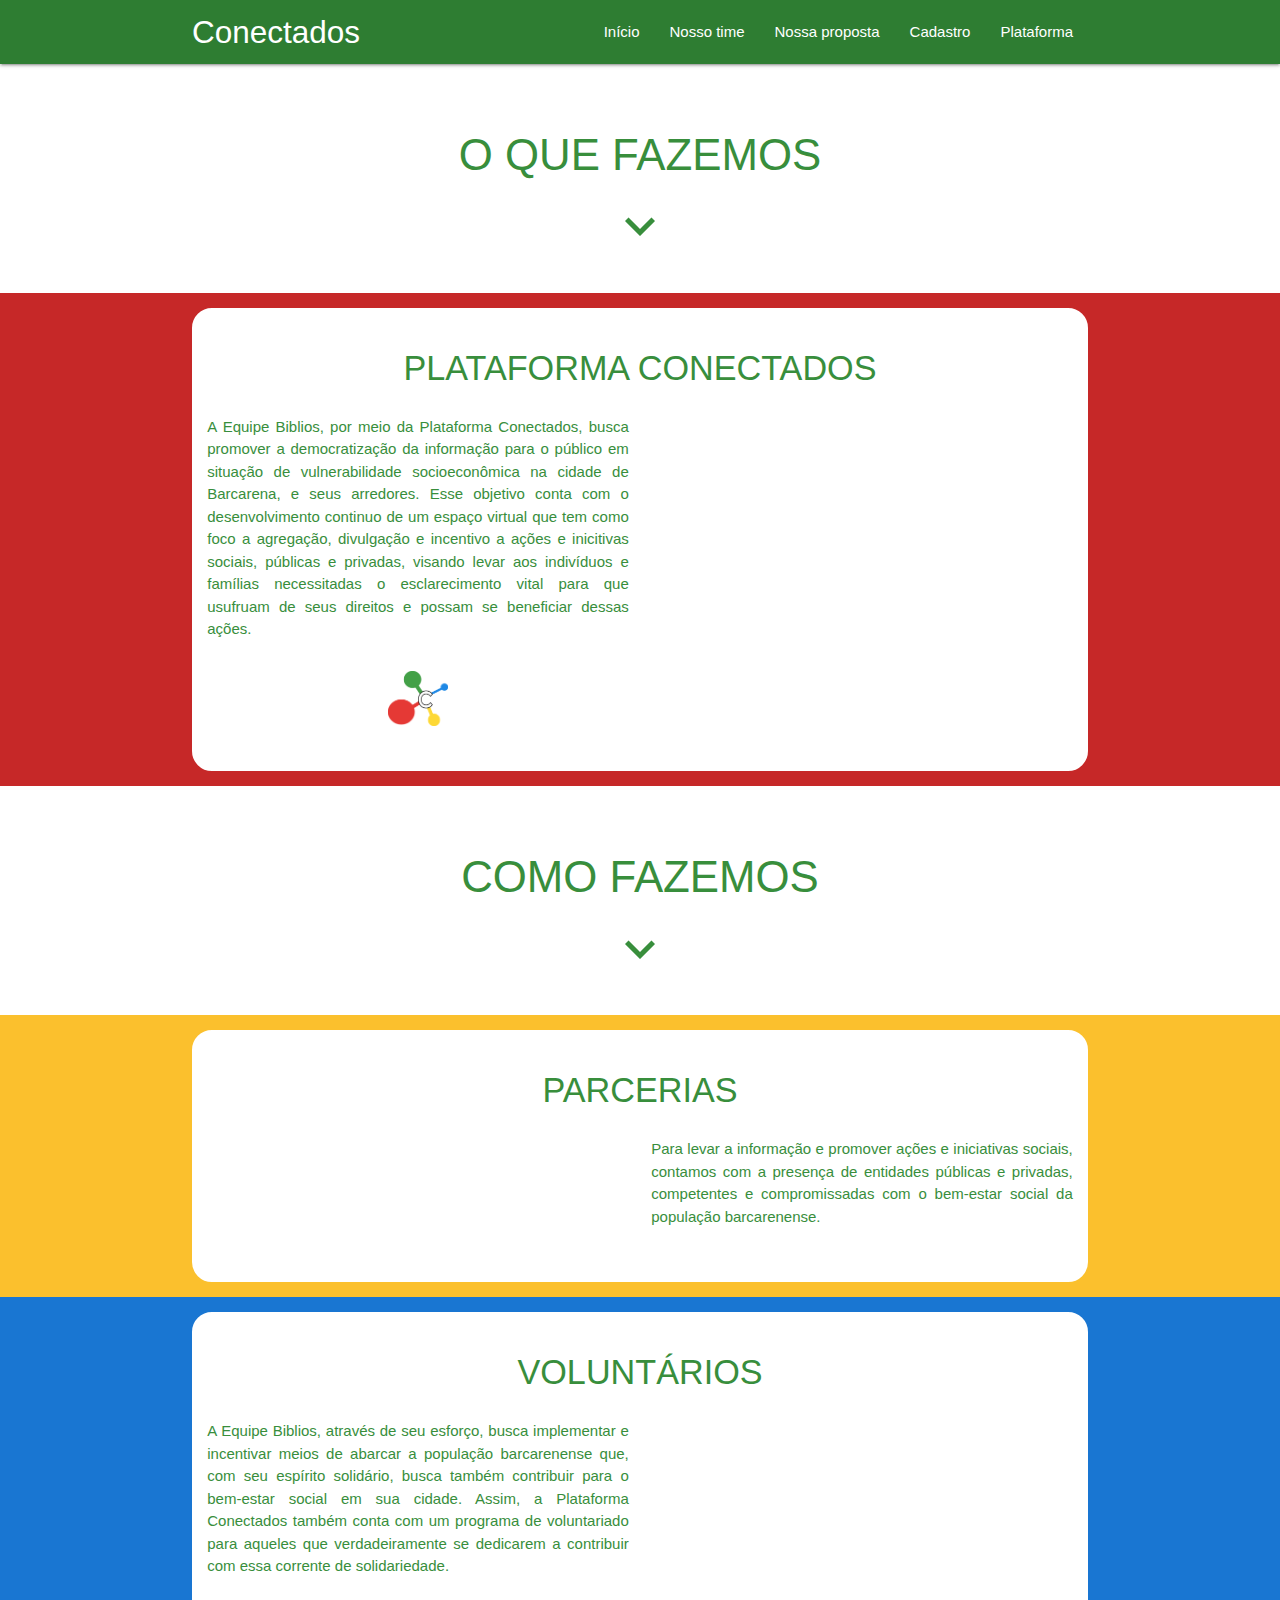
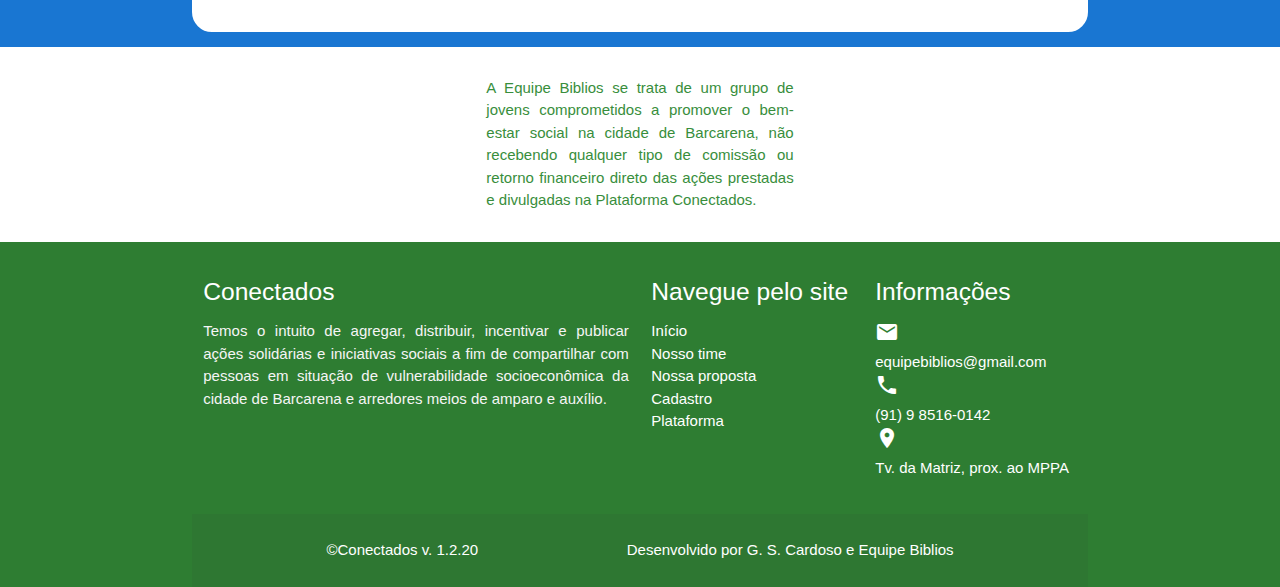
<file: our_mission.html>
<!DOCTYPE html>
<html lang="pt-BR">
<head>
  <!-- device meta tags -->
  <meta charset="UTF-8">
  <meta http-equiv="X-UA-Compatible" content="IE=Edge">
  <meta name="viewport" content="width=device-width, initial-scale=1.0"/>
  <!-- seo meta tags -->
  <meta name="author" content="Gabriel Santos Cardoso - Equipe Biblios">
  <meta name="description" content="Site desenvolvido com o intuito de agregar, distribuir, incentivar e publicar ações solidárias e iniciativas sociais a fim de compartilhar com pessoas em situação de vulnerabilidade socioeconômica da cidade de Barcarena e arredores meios de amparo e auxílio">
  <meta name="keywords" content="conectados,solidário,auxílio,Barcarena,social">
  <meta name="robots" content="index,follow">
  <meta name="theme-color" content="">
  <meta name="format-detection" content="telephone=no">
  <meta property="og:title" content="Conectados">
  <meta property="og:site_name" content="Conectados">
  <meta property="og:description" content="">
  <meta property="og:url" content="">
  <meta property="og:image" content="">
  <meta property="og:image:type" content="image/jpeg">
  <!-- links  -->
  <link href="https://fonts.googleapis.com/icon?family=Material+Icons" rel="stylesheet">
  <link href="./css/materialize.css" type="text/css" rel="stylesheet" media="screen,projection"/>
  <link href="./css/style.css" type="text/css" rel="stylesheet" media="screen,projection"/>
  <link rel='manifest' href='/manifest.json'>
  <link rel="shortcut icon" href="./img/conectados-icon.png" type="image/x-icon" />
  <!-- service workers -->
  
  <!-- title -->
  <title>Nossa Proposta - Conectados</title>
</head>
<body>
  <nav class="green darken-3" role="navigation">
    <div class="nav-wrapper container"><a id="logo-container" href="./index.html" class="brand-logo">Conectados</a>
      <!-- desktop-menu -->
      <ul class="right hide-on-med-and-down">
        <li><a href="./index.html">Início</a></li>
        <li><a href="./our_team.html">Nosso time</a></li>
        <li><a href="./our_mission.html">Nossa proposta</a></li>
        <li><a href="./sign_up.html">Cadastro</a></li>
        <li><a href="./sign_in.html">Plataforma</a></li>
      </ul>
      <!-- mobile-menu -->
      <ul id="nav-mobile" class="sidenav">
        <div class="container center logo-wraper"><img width="60" src="./img/conectados-icon.png"></div>
        <li><a class="green-text text-darken-1" href="./index.html">Início</a></li>
        <li><a class="green-text text-darken-1" href="./our_team.html">Nosso time</a></li>
        <li><a class="green-text text-darken-1" href="./our_mission.html">Nossa proposta</a></li>
        <li><a class="green-text text-darken-1" href="./sign_up.html">Cadastro</a></li>
        <li><a class="green-text text-darken-1" href="./sign_in.html">Plataforma</a></li>
      </ul>
      <a href="#" data-target="nav-mobile" class="sidenav-trigger"><i class="material-icons">menu</i></a>
    </div><!-- container -->
  </nav>

    <div class="section what-we-do-title">
      <br>
      <h3 class="center green-text text-darken-2">O QUE FAZEMOS</h3>
      <p class="center green-text text-darken-2"><i class="material-icons medium">expand_more</i></p>
    </div><!-- section -->

    <div class="section red darken-3">
      <div class="what-we-do-wraper">
        <div class="container">
          <div class="section white what-we-do">
            <h4 class="green-text text-darken-2 center">PLATAFORMA CONECTADOS</h4>
            <div class="row">
              <div class="col s12 l6">
                <p class="green-text text-darken-2 what-we-do-text">
                  A Equipe Biblios, por meio da Plataforma Conectados, busca promover a democratização da informação para o público em situação de vulnerabilidade socioeconômica na cidade de Barcarena, e seus arredores. Esse objetivo conta com o desenvolvimento continuo de um espaço virtual que tem como foco a agregação, divulgação e incentivo a ações e inicitivas sociais, públicas e privadas, visando levar aos indivíduos e famílias necessitadas o esclarecimento vital para que usufruam de seus direitos e possam se beneficiar dessas ações.
                </p>
                <div class="container center logo-wraper"><img width="60" src="./img/conectados-icon.png"></div>
              </div>
              <div class="col s12 l6">
                
              </div>
            </div>
          </div>
        </div>
      </div>
    </div>

    <div class="section how-we-do-title">
      <br>
      <h3 class="center green-text text-darken-2">COMO FAZEMOS</h3>
      <p class="center green-text text-darken-2"><i class="material-icons medium">expand_more</i></p>
    </div><!-- section -->

    <div class="section yellow darken-2">
      <div class="partnerships-wraper">
        <div class="container">
          <div class="section white partnerships">
            <h4 class="green-text text-darken-2 center">PARCERIAS</h4>
            <div class="row">
              <div class="col s12 l6 hide-on-med-and-down">
                
              </div>
              <div class="col s12 l6">
                <p class="green-text text-darken-2 partnerships-text">
                  Para levar a informação e promover ações e iniciativas sociais, contamos com a presença de entidades públicas e privadas, competentes e compromissadas com o bem-estar social da população barcarenense.
                </p>
              </div>
              <div class="col s12 l6 hide-on-large-only">
                
              </div>
            </div>
          </div>
        </div>
      </div>
    </div>

    <div class="section blue darken-2">
      <div class="voluntaries-wraper">
        <div class="container">
          <div class="section white voluntaries">
            <h4 class="green-text text-darken-2 center">VOLUNTÁRIOS</h4>
            <div class="row">
              <div class="col s12 l6">
                <p class="green-text text-darken-2 voluntaries-text">
                  A Equipe Biblios, através de seu esforço, busca implementar e incentivar meios de abarcar a população barcarenense que, com seu espírito solidário, busca também contribuir para o bem-estar social em sua cidade. Assim, a Plataforma Conectados também conta com um programa de voluntariado para aqueles que verdadeiramente se dedicarem a contribuir com essa corrente de solidariedade.
                </p>
              </div>
              <div class="col s12 l6">

              </div>
            </div>
          </div>
        </div>
      </div>
    </div>

    <div class="section final">
      <div class="container">
        <div class="container">
          <div class="container">
            <div class="container">
              <p class="green-text text-darken-2 final-text">
                A Equipe Biblios se trata de um grupo de jovens comprometidos a promover o bem-estar social na cidade de Barcarena, não recebendo qualquer tipo de comissão ou retorno financeiro direto das ações prestadas e divulgadas na Plataforma Conectados.
              </p>
            </div>
          </div>
        </div>
      </div>
    </div>

  <footer class="page-footer green darken-3">
    <div class="container">
      <div class="row">
        <div class="col l6 s12">
          <h5 class="white-text">Conectados</h5>
          <p class="grey-text text-lighten-4 final-text">
              Temos o intuito de agregar, distribuir, incentivar e publicar ações solidárias e iniciativas sociais a fim de compartilhar com pessoas em situação de vulnerabilidade socioeconômica da cidade de Barcarena e arredores meios de amparo e auxílio.
          </p>
        </div>
        <div class="col l3 s12">
          <h5 class="white-text">Navegue pelo site</h5>
          <ul>
              <li><a class="white-text" href="./index.html">Início</a></li>
              <li><a class="white-text" href="./our_team.html">Nosso time</a></li>
              <li><a class="white-text" href="./our_mission.html">Nossa proposta</a></li>
              <li><a class="white-text" href="./sign_up.html">Cadastro</a></li>
              <li><a class="white-text" href="./sign_in.html">Plataforma</a></li>
          </ul>
        </div>
        <div class="col l3 s12">
          <h5 class="white-text">Informações</h5>
          <ul>
            <i class="material-icons">email</i>
            <li class="white-text">equipebiblios@gmail.com</li>
            <i class="material-icons">phone</i>
            <li class="white-text">(91) 9 8516-0142</li>
            <i class="material-icons">place</i>
            <li class="white-text">Tv. da Matriz, prox. ao MPPA</li>
          </ul>
        </div>
      </div>
      <div class="footer-copyright">
        <div class="container footer-mobile">
          <p class="white-text s12 l6 left">&copy;Conectados v. 1.2.20</p>
          <p class="white-text s12 l6 right">Desenvolvido por G. S. Cardoso e Equipe Biblios</p>
        </div>
      </div><!-- footer-copyright -->
    </div> <!-- container -->
  </footer>

  <!--  Scripts-->
  <script src="https://code.jquery.com/jquery-2.1.1.min.js"></script>
  <script src="./js/materialize.js"></script>
  <script src="./js/init.js"></script>
</body>
</html>
</file>
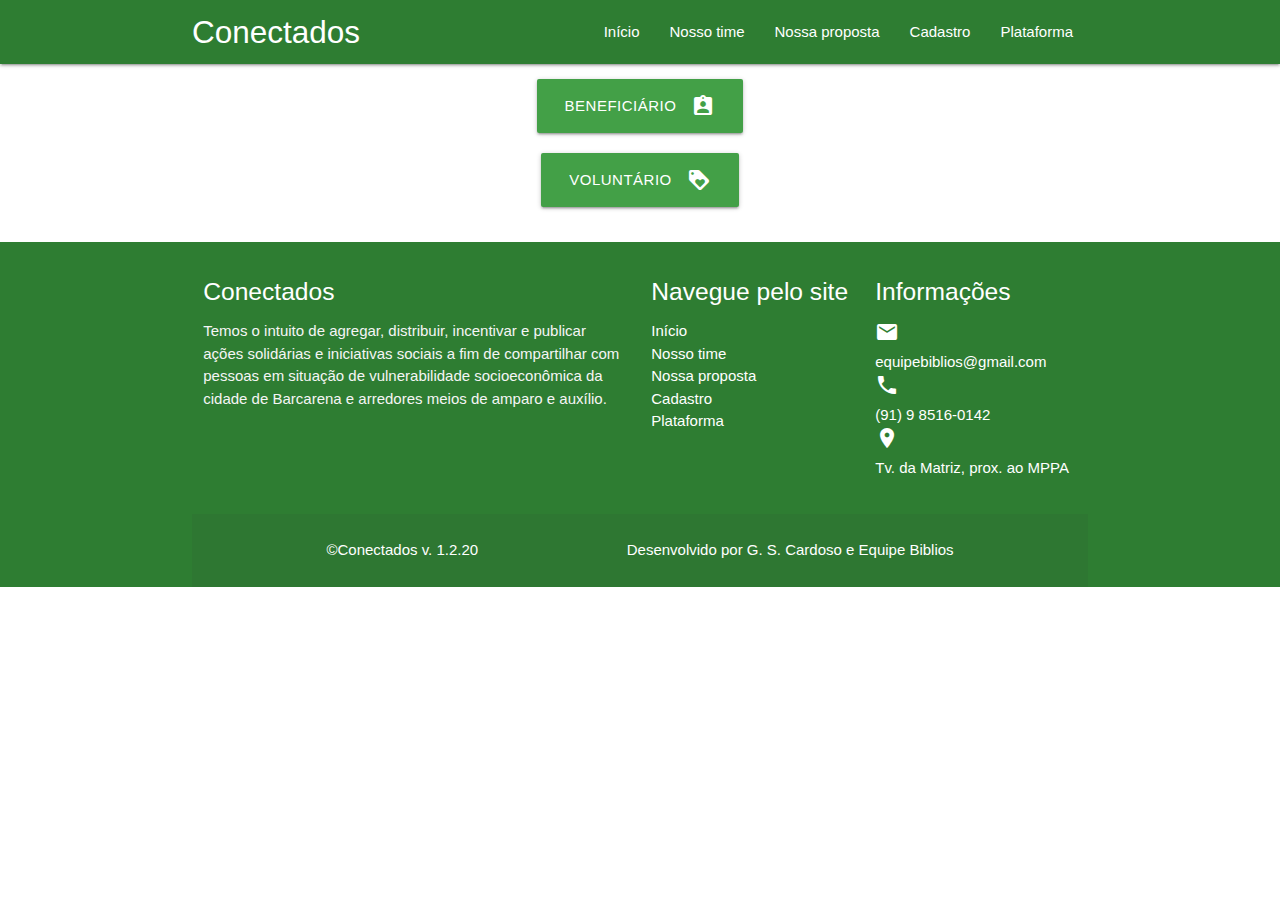
<file: sign_in.html>
<!DOCTYPE html>
<html lang="pt-BR">
<head>
  <!-- device meta tags -->
  <meta charset="UTF-8">
  <meta http-equiv="X-UA-Compatible" content="IE=Edge">
  <meta name="viewport" content="width=device-width, initial-scale=1.0"/>
  <!-- seo meta tags -->
  <meta name="author" content="Gabriel Santos Cardoso - Equipe Biblios">
  <meta name="description" content="Site desenvolvido com o intuito de agregar, distribuir, incentivar e publicar ações solidárias e iniciativas sociais a fim de compartilhar com pessoas em situação de vulnerabilidade socioeconômica da cidade de Barcarena e arredores meios de amparo e auxílio">
  <meta name="keywords" content="conectados,solidário,auxílio,Barcarena,social">
  <meta name="robots" content="index,follow">
  <meta name="theme-color" content="">
  <meta name="format-detection" content="telephone=no">
  <meta property="og:title" content="Conectados">
  <meta property="og:site_name" content="Conectados">
  <meta property="og:description" content="">
  <meta property="og:url" content="">
  <meta property="og:image" content="">
  <meta property="og:image:type" content="image/jpeg">
  <!-- links  -->
  <link href="https://fonts.googleapis.com/icon?family=Material+Icons" rel="stylesheet">
  <link href="./css/materialize.css" type="text/css" rel="stylesheet" media="screen,projection"/>
  <link href="./css/style.css" type="text/css" rel="stylesheet" media="screen,projection"/>
  <link rel='manifest' href='/manifest.json'>
  <link rel="shortcut icon" href="./img/conectados-icon.png" type="image/x-icon" />
  <!-- service workers -->
  
  <!-- title -->
  <title>Plataforma - Conectados</title>
</head>
<body>
  <nav class="green darken-3" role="navigation">
    <div class="nav-wrapper container"><a id="logo-container" href="./index.html" class="brand-logo">Conectados</a>
      <!-- desktop-menu -->
      <ul class="right hide-on-med-and-down">
        <li><a href="./index.html">Início</a></li>
        <li><a href="./our_team.html">Nosso time</a></li>
        <li><a href="./our_mission.html">Nossa proposta</a></li>
        <li><a href="./sign_up.html">Cadastro</a></li>
        <li><a href="./sign_in.html">Plataforma</a></li>
      </ul>
      <!-- mobile-menu -->
      <ul id="nav-mobile" class="sidenav">
        <div class="container center logo-wraper"><img width="60" src="./img/conectados-icon.png"></div>
        <li><a class="green-text text-darken-1" href="./index.html">Início</a></li>
        <li><a class="green-text text-darken-1" href="./our_team.html">Nosso time</a></li>
        <li><a class="green-text text-darken-1" href="./our_mission.html">Nossa proposta</a></li>
        <li><a class="green-text text-darken-1" href="./sign_up.html">Cadastro</a></li>
        <li><a class="green-text text-darken-1" href="./sign_in.html">Plataforma</a></li>
      </ul>
      <a href="#" data-target="nav-mobile" class="sidenav-trigger"><i class="material-icons">menu</i></a>
    </div><!-- container -->
  </nav>

  <div id="firstStepLogin" class="section first-step">
      <div class="container">
        <div class="row">
          <div class="col s12 l12 center">
            <a id="btnLoginBeneficiary" class="waves-effect waves-light btn-large green darken-1"><i class="material-icons right">assignment_ind</i>Beneficiário</a>
          </div><!-- beneficiary -->
        </div><!-- row -->
        <div class="row">
          <div class="col s12 l12 center">
            <a id="btnLoginVoluntary" class="waves-effect waves-light btn-large green darken-1"><i class="material-icons right">loyalty</i>Voluntário</a>
          </div><!-- voluntary -->
        </div><!-- row -->
      </div><!-- container -->
  </div><!-- section first step login -->

  <div id="loginBeneficiary" class="section login-beneficiary">
    <div class="container">
      <div class="row">
        <a id="btnRetFirstStepLoginMobile" class="btn-floating btn-short waves-effect waves-light green hide-on-large-only"><i class="material-icons">keyboard_arrow_left</i></a>
        <a id="btnRetFirstStepLoginDesktop" class="btn-floating btn-large waves-effect waves-light green hide-on-med-and-down"><i class="material-icons">keyboard_arrow_left</i></a>
        <div class="col s12 l12 center">
          <h5>Seja Bem-Vindo de Volta!</h5>
          <p>Faça login e veja as novas ações em andamento</p>
        </div>
      </div>
      <div class="row">
        <form method="POST" action="./services/signInLoginBeneficiary.php" class="col s12 l12">
          <div class="row">
            <div class="input-field col s12 l12">
              <input id="emailLoginBeneficiary" name="emailLoginBeneficiary" type="email" class="validate" required>
              <label for="emailLoginBeneficiary">E-mail</label>
            </div>
          </div>
          <div class="row">
            <div class="input-field col s12 l12">
              <input id="passwordLoginBeneficiary" name="passwordLoginBeneficiary" type="password" class="validate" required>
              <label for="passwordLoginBeneficiary">Senha</label>
            </div>
            <div class="col s12 l12 center">
              <a href="">Perdeu a senha?</a>
            </div>
          </div>
          <br>
          <div class="row">
            <div class="col s12 l12 center">
              <button id="submitLoginBeneficiary" class="btn waves-effect waves-light green darken-1" type="submit" name="action">Entrar
                <i class="material-icons right">send</i>
              </button>
            </div>
          </div>
        </form>
      </div>
    </div><!-- container -->
  </div><!-- section login beneficiary -->

  <div id="secondStepLogin" class="section second-step">
    <div class="container">
      <div class="row">
        <a id="btnRetSecondStepToFirstStepLoginMobile" class="btn-floating btn-short waves-effect waves-light green hide-on-large-only"><i class="material-icons">keyboard_arrow_left</i></a>
        <a id="btnRetSecondStepToFirstStepLoginDesktop" class="btn-floating btn-large waves-effect waves-light green hide-on-med-and-down"><i class="material-icons">keyboard_arrow_left</i></a>
        <div class="col s12 l12 center">
          <a id="btnLoginVoluntaryPf" class="waves-effect waves-light btn-large green darken-1"><i class="material-icons right">person</i>Pessoa Física</a>
        </div><!-- beneficiary -->
      </div><!-- row -->
      <div class="row">
        <div class="col s12 l12 center">
          <a id="btnLoginVoluntaryPj" class="waves-effect waves-light btn-large green darken-1"><i class="material-icons right">business</i>Pessoa Jurídica</a>
        </div><!-- voluntary -->
      </div>
    </div><!-- container -->
  </div><!-- section second step login -->

  <div id="loginVoluntaryPf" class="section login-voluntary-pf">
    <div class="container">
      <div class="row">
          <a id="btnRetSecondStepLoginMobilePf" class="btn-floating btn-short waves-effect waves-light green hide-on-large-only"><i class="material-icons">keyboard_arrow_left</i></a>
          <a id="btnRetSecondStepLoginDesktopPf" class="btn-floating btn-large waves-effect waves-light green hide-on-med-and-down"><i class="material-icons">keyboard_arrow_left</i></a>
        <div class="col s12 l12 center">
          <h5>Seja Bem-Vindo de Volta!</h5>
          <p>Estavámos aguardando você para nos dar uma mãozinha</p>
        </div>
      </div>
      <div class="row">
        <form method="POST" action="./services/signInLoginPhysicalPerson.php" class="col s12 l12">
          <div class="row">
            <div class="input-field col s12 l12">
              <input id="emailLoginVoluntaryPf" name="emailLoginVoluntaryPf" type="email" class="validate" required>
              <label for="emailLoginVoluntaryPf">E-mail</label>
            </div>
          </div>
          <div class="row">
            <div class="input-field col s12 l12">
              <input id="passwordLoginVoluntaryPf" name="passwordLoginVoluntaryPf" type="password" class="validate" required>
              <label for="passwordLoginVoluntaryPf">Senha</label>
            </div>
            <div class="col s12 l12 center">
              <a href="">Perdeu a senha?</a>
            </div>
          </div>
          <br>
          <div class="row">
            <div class="col s12 l12 center">
              <button id="submitLoginVoluntaryPf" class="btn waves-effect waves-light green darken-1" type="submit" name="action">Entrar
                <i class="material-icons right">send</i>
              </button>
            </div>
          </div>
        </form>
      </div>
    </div><!-- container -->
  </div><!-- section login voluntary pf -->

  <div id="loginVoluntaryPj" class="section login-voluntary-pj">
    <div class="container">
      <div class="row">
          <a id="btnRetSecondStepLoginMobilePj" class="btn-floating btn-short waves-effect waves-light green hide-on-large-only"><i class="material-icons">keyboard_arrow_left</i></a>
          <a id="btnRetSecondStepLoginDesktopPj" class="btn-floating btn-large waves-effect waves-light green hide-on-med-and-down"><i class="material-icons">keyboard_arrow_left</i></a>
        <div class="col s12 l12 center">
          <h5>Seja Bem-Vindo de Volta!</h5>
          <p>Estávamos contando com o seu retorno</p>
        </div>
      </div>
      <div class="row">
        <form method="POST" action="./services/signInLoginLegalPerson.php" class="col s12 l12">
          <div class="row">
            <div class="input-field col s12 l12">
              <input id="emailLoginVoluntaryPj" name="emailLoginVoluntaryPj" type="email" class="validate" required>
              <label for="emailLoginVoluntaryPj">E-mail</label>
            </div>
          </div>
          <div class="row">
            <div class="input-field col s12 l12">
              <input id="passwordLoginVoluntaryPj" name="passwordLoginVoluntaryPj" type="password" class="validate" required>
              <label for="passwordLoginVoluntaryPj">Senha</label>
            </div>
            <div class="col s12 l12 center">
              <a href="">Perdeu a senha?</a>
            </div>
          </div>
          <br>
          <div class="row">
            <div class="col s12 l12 center">
              <button id="submitLoginVoluntaryPj" class="btn waves-effect waves-light green darken-1" type="submit" name="action">Entrar
                <i class="material-icons right">send</i>
              </button>
            </div>
          </div>
        </form>
      </div>
    </div><!-- container -->
  </div><!-- section login voluntary pj -->

  <footer class="page-footer green darken-3">
    <div class="container">
      <div class="row">
        <div class="col l6 s12">
          <h5 class="white-text">Conectados</h5>
          <p class="grey-text text-lighten-4">
              Temos o intuito de agregar, distribuir, incentivar e publicar ações solidárias e iniciativas sociais a fim de compartilhar com pessoas em situação de vulnerabilidade socioeconômica da cidade de Barcarena e arredores meios de amparo e auxílio.
          </p>
        </div>
        <div class="col l3 s12">
          <h5 class="white-text">Navegue pelo site</h5>
          <ul>
              <li><a class="white-text" href="./index.html">Início</a></li>
              <li><a class="white-text" href="./our_team.html">Nosso time</a></li>
              <li><a class="white-text" href="./our_mission.html">Nossa proposta</a></li>
              <li><a class="white-text" href="./sign_up.html">Cadastro</a></li>
              <li><a class="white-text" href="./sign_in.html">Plataforma</a></li>
          </ul>
        </div>
        <div class="col l3 s12">
          <h5 class="white-text">Informações</h5>
          <ul>
            <i class="material-icons">email</i>
            <li class="white-text">equipebiblios@gmail.com</li>
            <i class="material-icons">phone</i>
            <li class="white-text">(91) 9 8516-0142</li>
            <i class="material-icons">place</i>
            <li class="white-text">Tv. da Matriz, prox. ao MPPA</li>
          </ul>
        </div>
      </div>
      <div class="footer-copyright">
        <div class="container footer-mobile">
          <p class="white-text s12 l6 left">&copy;Conectados v. 1.2.20</p>
          <p class="white-text s12 l6 right">Desenvolvido por G. S. Cardoso e Equipe Biblios</p>
        </div>
      </div><!-- footer-copyright -->
    </div> <!-- container -->
  </footer>

  <!--  Scripts-->
  <script src="https://code.jquery.com/jquery-2.1.1.min.js"></script>
  <script src="./js/materialize.js"></script>
  <script src="./js/init.js"></script>
</body>
</html>
</file>
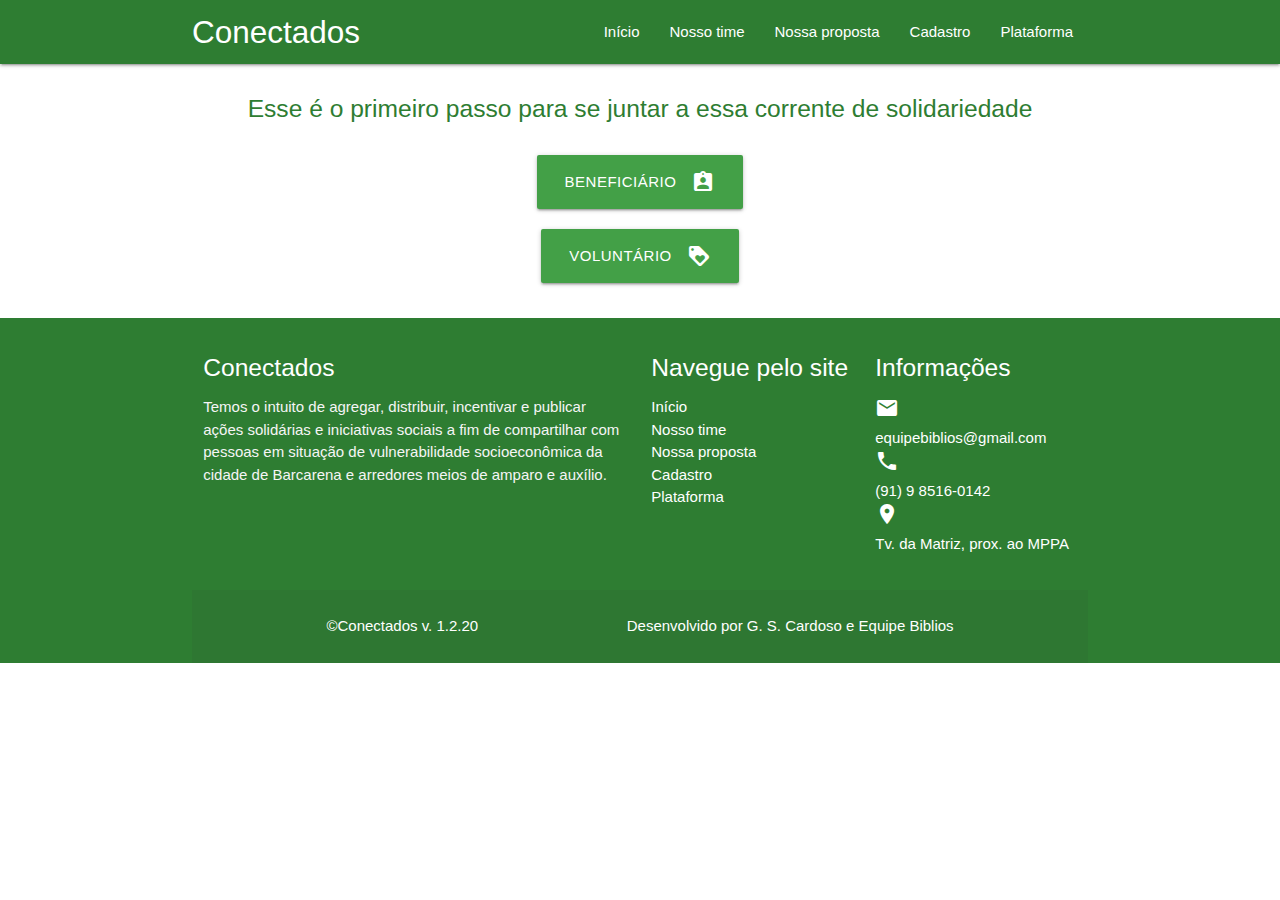
<file: sign_up.html>
<!DOCTYPE html>

<html lang="pt-BR">

<head>

  <!-- device meta tags -->

  <meta charset="UTF-8">

  <meta http-equiv="X-UA-Compatible" content="IE=Edge">

  <meta name="viewport" content="width=device-width, initial-scale=1.0"/>

  <!-- seo meta tags -->

  <meta name="author" content="Gabriel Santos Cardoso - Equipe Biblios">

  <meta name="description" content="Site desenvolvido com o intuito de agregar, distribuir, incentivar e publicar ações solidárias e iniciativas sociais a fim de compartilhar com pessoas em situação de vulnerabilidade socioeconômica da cidade de Barcarena e arredores meios de amparo e auxílio">

  <meta name="keywords" content="conectados,solidário,auxílio,Barcarena,social">

  <meta name="robots" content="index,follow">

  <meta name="theme-color" content="">

  <meta name="format-detection" content="telephone=no">

  <meta property="og:title" content="Conectados">

  <meta property="og:site_name" content="Conectados">

  <meta property="og:description" content="">

  <meta property="og:url" content="">

  <meta property="og:image" content="">

  <meta property="og:image:type" content="image/jpeg">

  <!-- links  -->

  <link href="https://fonts.googleapis.com/icon?family=Material+Icons" rel="stylesheet">

  <link href="./css/materialize.css" type="text/css" rel="stylesheet" media="screen,projection"/>

  <link href="./css/style.css" type="text/css" rel="stylesheet" media="screen,projection"/>

  <link rel="shortcut icon" href="./img/conectados-icon.png" type="image/x-icon" />

  <!-- title -->

  <title>Cadastro - Conectados</title>

</head>

<body>

  <nav class="green darken-3" role="navigation">

    <div class="nav-wrapper container"><a id="logo-container" href="./index.html" class="brand-logo">Conectados</a>

      <!-- desktop-menu -->

      <ul class="right hide-on-med-and-down">

        <li><a href="./index.html">Início</a></li>

        <li><a href="./our_team.html">Nosso time</a></li>

        <li><a href="./our_mission.html">Nossa proposta</a></li>

        <li><a href="./sign_up.html">Cadastro</a></li>

        <li><a href="./sign_in.html">Plataforma</a></li>

      </ul>

      <!-- mobile-menu -->

      <ul id="nav-mobile" class="sidenav">

        <div class="container center logo-wraper"><img width="60" src="./img/conectados-icon.png"></div>

        <li><a class="green-text text-darken-1" href="./index.html">Início</a></li>

        <li><a class="green-text text-darken-1" href="./our_team.html">Nosso time</a></li>

        <li><a class="green-text text-darken-1" href="./our_mission.html">Nossa proposta</a></li>

        <li><a class="green-text text-darken-1" href="./sign_up.html">Cadastro</a></li>

        <li><a class="green-text text-darken-1" href="./sign_in.html">Plataforma</a></li>

      </ul>

      <a href="#" data-target="nav-mobile" class="sidenav-trigger"><i class="material-icons">menu</i></a>

    </div><!-- container -->

  </nav>



  <div id="firstStep" class="section first-step">

      <div class="container">

        <div class="row">

          <h5 class="center green-text text-darken-3">
            
            Esse é o primeiro passo para se juntar a essa corrente de solidariedade

          </h5>

          <br>

          <div class="col s12 l12 center">

            <a id="btnRegisterBeneficiary" class="waves-effect waves-light btn-large green darken-1"><i class="material-icons right">assignment_ind</i>Beneficiário</a>

          </div><!-- beneficiary -->

        </div><!-- row -->

        <div class="row">

          <div class="col s12 l12 center">

            <a id="btnRegisterVoluntary" class="waves-effect waves-light btn-large green darken-1"><i class="material-icons right">loyalty</i>Voluntário</a>

          </div><!-- voluntary -->

        </div><!-- row -->

      </div><!-- container -->

  </div><!-- section first step -->

<!--#####################SESSÃO INICIO BENEFICIARIO##############################-->

  <div id="registrationBeneficiary" class="section registration-beneficiary">

    <div class="container">

      <div class="row">

        <a id="btnRetFirstStepMobile" class="btn-floating btn-short waves-effect waves-light green hide-on-large-only"><i class="material-icons">keyboard_arrow_left</i></a>

        <a id="btnRetFirstStepDesktop" class="btn-floating btn-large waves-effect waves-light green hide-on-med-and-down"><i class="material-icons">keyboard_arrow_left</i></a>

        <form method="POST" action="./services/singUpbeneficiary.php" class="col s12">

          <div class="row">

            <div class="input-field col s12 l6">

              <input id="firstNameBeneficiary" name="firstNameBeneficiary" type="text" class="validate" required>

              <label for="firstNameBeneficiary">Primeiro Nome</label>

            </div>

            <div class="input-field col s12 l6">

              <input id="lastNameBeneficiary" name="lastNameBeneficiary" type="text" class="validate" required>

              <label for="lastNameBeneficiary">Sobrenome</label>

            </div>

          </div>

          <div class="row">

            <div class="input-field col s12 l6">

              <input placeholder="Apenas Números" id="cpfBeneficiary" name= "cpfBeneficiary"type="text" class="validate" minLength="11" maxlength="11" onkeypress="return event.charCode >= 48 && event.charCode <= 57" required>

              <label for="cpfBeneficiary">CPF</label>

            </div>

            <div class="input-field col s12 l6">

              <input id="emailBeneficiary" type="email" name="emailBeneficiary" class="validate" required>

              <label for="emailBeneficiary">E-mail</label>

            </div>

          </div>

          <div class="row">

            <div class="input-field col s12 l6">

              <input id="passwordBeneficiary" name="passwordBeneficiary" type="password" class="validate" required>

              <label for="passwordBeneficiary">Senha</label>

            </div>

            <div class="input-field col s12 l6">

              <input id="passwordConfirmBeneficiary"  name="passwordConfirmBeneficiary" type="password" class="validate" required>

              <label for="passwordConfirmBeneficiary">Confirmar senha</label>

            </div>

          </div>

          <div class="row">

            <div class="input-field col s12 l6">

              <input id="addressBeneficiary" name="addressBeneficiary" type="text" class="validate" required>

              <label for="addressBeneficiary">Endereço</label>

            </div>

            <div class="input-field col s12 l6">

              <input id="numberAddressBeneficiary" name="numberAddressBeneficiary" type="text" class="validate" required>

              <label for="numberAddressBeneficiary">Número</label>

            </div>

          </div>

          <div class="row">

            <div class="input-field col s12 l12">

              <input id="complementAddressBeneficiary" name="complementAddressBeneficiary" type="text" class="validate">

              <label for="complementAddressBeneficiary">Complemento</label>

            </div>

          </div>

          <div class="row">

            <div class="input-field col s12 l4">

              <select name=district>

                <option value="" disabled selected>Escolha sua opção</option>

                <option value="Água Verde">Água Verde</option>

                <option value="Bairro Novo I">Bairro Novo I</option>

                <option value="Bairro Novo II">Bairro Novo II</option>

                <option value="Betânia">Betânia</option>

                <option value="Centro">Centro</option>

                <option value="Comercial">Comercial</option>

                <option value="Itupanema">Itupanema</option>

                <option value="Jardim Cabano">Jardim Cabano</option>

                <option value="Laranjal">Laranjal</option>

                <option value="Nazaré">Nazaré</option>

                <option value="Pedreira">Pedreira</option>

                <option value="Vila do Conde">Vila do Conde</option>

                <option value="Vila dos Cabanos">Vila dos Cabanos</option>

                <option value="Outro">Outro</option>

              </select>

              <label>Bairro</label>

            </div>

            <div class="input-field col s12 l4">

              <select name="city">

                <option value="" disabled selected>Escolha sua opção</option>

                <option value="Barcarena">Barcarena</option>

                <option value="Outra">Outra</option>

              </select>

              <label>Cidade</label>

            </div>

            <div class="input-field col s12 l4">

              <select name="state">

                <option value="" disabled selected>Escolha sua opção</option>

                <option value="Pará">Pará</option>

                <option value="Outro">Outro</option>

              </select>

              <label>Estado</label>

            </div>

          </div>

          <div class="row">

            <div class="input-field col s12 l6">

              <select name="renda">

                <option value="" disabled selected>Escolha sua opção</option>

                <option value="Não possuo renda">Não possuo renda</option>

                <option value="Abaixo de um salário mínimo">Abaixo de um salário mínimo</option>

                <option value="Um salário mínimo">Um salário mínimo</option>

                <option value="Acima de um salário mínimo">Acima de um salário mínimo</option>

              </select>

              <label>Qual sua renda?</label>

            </div>

            <div class="input-field col s12 l6">

              <select name="singleCard">

                <option value="" disabled selected>Escolha sua opção</option>

                <option value="Sim">Sim</option>

                <option value="Não">Não</option>

              </select>

              <label>Possui CadÚnico ou número NIS?</label>

            </div>

          </div>

          <div class="row">

            <div class="col s12 l12 center">

              <button id="submitRegistrationBeneficiary" class="btn waves-effect waves-light green darken-1" type="submit" name="action">Cadastrar

                <i class="material-icons right">send</i>

              </button>

            </div>

          </div>

        </form>

      </div>

    </div><!-- container -->

  </div><!-- section registration-beneficiary -->



  <div id="secondStep" class="section second-step">

    <div class="container">

        <a id="btnRetSecondStepToFirstStepMobile" class="btn-floating btn-short waves-effect waves-light green hide-on-large-only"><i class="material-icons">keyboard_arrow_left</i></a>

        <a id="btnRetSecondStepToFirstStepDesktop" class="btn-floating btn-large waves-effect waves-light green hide-on-med-and-down"><i class="material-icons">keyboard_arrow_left</i></a>

      <div class="row">

        <div class="col s12 l12 center">

          <a id="btnRegisterVoluntaryPf" class="waves-effect waves-light btn-large green darken-1"><i class="material-icons right">person</i>Pessoa Física</a>

        </div><!-- voluntary pf -->

      </div><!-- row -->

      <div class="row">

        <div class="col s12 l12 center">

          <a id="btnRegisterVoluntaryPj" class="waves-effect waves-light btn-large green darken-1"><i class="material-icons right">business</i>Pessoa Jurídica</a>

        </div><!-- voluntary pj -->

      </div><!-- row -->

    </div><!-- container -->

  </div><!-- section second step -->

<!--#####################SESSÃO FIM BENEFICIARIO##############################-->

<!--#####################SESSÃO INICIO PESSOA FISICA##############################-->



  <div id="registrationVoluntaryPf" class="section registration-voluntary-pf">

    <div class="container">

      <div class="row">

        <a id="btnRetSecondStepMobilePf" class="btn-floating btn-short waves-effect waves-light green hide-on-large-only"><i class="material-icons">keyboard_arrow_left</i></a>

        <a id="btnRetSecondStepDesktopPf" class="btn-floating btn-large waves-effect waves-light green hide-on-med-and-down"><i class="material-icons">keyboard_arrow_left</i></a>

        <form method="POST" action="./services/singUpPhysicalPerson.php" class="col s12">

          <div class="row">

            <div class="input-field col s12 l6">

              <input id="firstNameVoluntaryPf" name="firstNameVoluntaryPf" type="text" class="validate" required>

              <label for="firstNameVoluntaryPf">Primeiro Nome</label>

            </div>

            <div class="input-field col s12 l6">

              <input id="lastNameVoluntaryPf" name="lastNameVoluntaryPf" type="text" class="validate" required>

              <label for="lastNameVoluntaryPf">Sobrenome</label>

            </div>

          </div>

          <div class="row">

            <div class="input-field col s12 l6">

              <input placeholder="Apenas Números" id="cpfVoluntary" name="cpfVoluntary" type="text" class="validate" minLength="11" maxlength="11" onkeypress="return event.charCode >= 48 && event.charCode <= 57" required>

              <label for="cpfVoluntary">CPF</label>

            </div>

            <div class="input-field col s12 l6">

              <input id="emailVoluntaryPf" name="emailVoluntaryPf" type="email" class="validate" required>

              <label for="emailVoluntaryPf">E-mail</label>

            </div>

          </div>

          <div class="row">

            <div class="input-field col s12 l6">

              <input id="passwordVoluntaryPf" name="passwordVoluntaryPf" type="password" class="validate" required>

              <label for="passwordVoluntaryPf">Senha</label>

            </div>

            <div class="input-field col s12 l6">

              <input id="passwordConfirmVoluntaryPf" type="password" class="validate" required>

              <label for="passwordConfirmVoluntaryPf">Confirmar senha</label>

            </div>

          </div>

          <div class="row">

            <div class="input-field col s12 l6">

              <input id="addressVoluntaryPf" name="addressVoluntaryPf" type="text" class="validate" required>

              <label for="addressVoluntaryPf">Endereço</label>

            </div>

            <div class="input-field col s12 l6">

              <input id="numberAddressVoluntaryPf"  name="numberAddressVoluntaryPf" type="text" class="validate" required>

              <label for="numberAddressVoluntaryPf">Número</label>

            </div>

          </div>

          <div class="row">

            <div class="input-field col s12 l12">

              <input id="complementAddressVoluntaryPf" name="complementAddressVoluntaryPf" type="text" class="validate">

              <label for="complementAddressVoluntaryPf">Complemento</label>

            </div>

          </div>

          <div class="row">

            <div class="input-field col s12 l4">

              <select name="districtPf">

                <option value="" disabled selected>Escolha sua opção</option>

                <option value="Água Verde">Água Verde</option>

                <option value="Bairro Novo I">Bairro Novo I</option>

                <option value="Bairro Novo II">Bairro Novo II</option>

                <option value="Betânia">Betânia</option>

                <option value="Centro">Centro</option>

                <option value="Comercial">Comercial</option>

                <option value="Itupanema">Itupanema</option>

                <option value="Jardim Cabano">Jardim Cabano</option>

                <option value="Laranjal">Laranjal</option>

                <option value="Nazaré">Nazaré</option>

                <option value="Pedreira">Pedreira</option>

                <option value="Vila do Conde">Vila do Conde</option>

                <option value="Vila dos Cabanos">Vila dos Cabanos</option>

                <option value="Outro">Outro</option>

              </select>

              <label>Bairro</label>

            </div>

            <div class="input-field col s12 l4">

              <select name="cityPf">

                <option value="" disabled selected>Escolha sua opção</option>

                <option value="Barcarena">Barcarena</option>

                <option value="Outra">Outra</option>

              </select>

              <label>Cidade</label>

            </div>

            <div class="input-field col s12 l4">

              <select name="statePf">

                <option value="" disabled selected>Escolha sua opção</option>

                <option value="Pará">Pará</option>

                <option value="Outro">Outro</option>

              </select>

              <label>Estado</label>

            </div>

          </div>

          <div class="row">

            <div class="input-field col s12 l6">

              <select name="helpPf">

                <option value="" disabled selected>Escolha sua opção</option>

                <option value="Doações de bens perecíveis">Doações de bens perecíveis</option>

                <option value="Doações de bens não perecíveis">Doações de bens não perecíveis</option>

                <option value="Doação de bens diversos">Doação de bens diversos</option>

                <option value="Voluntariado em ações comunitárias">Voluntariado em ações comunitárias</option>

                <option value="Outras ações solidárias">Outras ações solidárias</option>

              </select>

              <label>Como desejo ajudar:</label>

            </div>

            <div class="input-field col s12 l6">

              <select>

                <option value="" disabled selected>Escolha sua opção</option>

                <option value="Sim">Sim</option>

                <option value="Não">Não</option>

              </select>

              <label>Deseja se cadastrar como beneficiário?</label>

            </div>

          </div>

          <div class="row">

            <div class="col s12 l12 center">

              <button id="submitRegistrationVoluntaryPf" class="btn waves-effect waves-light green darken-1" type="submit" name="action">Cadastrar

                <i class="material-icons right">send</i>

              </button>

            </div>

          </div>

        </form>

      </div>

    </div><!-- container -->

  </div><!-- section registration-voluntary-pf -->

<!--#####################SESSÃO FIM PESSOA FISICA##############################-->

<!--#####################SESSÃO INICIO PESSOA JURIDICA##############################-->



  <div id="registrationVoluntaryPj" class="section registration-voluntary-pj">

    <div class="container">

      <div class="row">

         <a id="btnRetSecondStepMobilePj" class="btn-floating btn-short waves-effect waves-light green hide-on-large-only"><i class="material-icons">keyboard_arrow_left</i></a>

        <a id="btnRetSecondStepMobilePj" class="btn-floating btn-large waves-effect waves-light green hide-on-med-and-down"><i class="material-icons">keyboard_arrow_left</i></a>

        <form method="POST" action="./services/singUpLegalPerson.php"  class="col s12">

          <div class="row">

            <div class="input-field col s12 l6">

              <input id="companyName" name="companyName" type="text" class="validate" required>

              <label for="companyName">Razão Social</label>

            </div>

            <div class="input-field col s12 l6">

              <input id="fantasyName" name="fantasyName" type="text" class="validate" required>

              <label for="fantasyName">Nome Fantasia</label>

            </div>

          </div>

          <div class="row">

            <div class="input-field col s12 l6">

              <input placeholder="Apenas Números" id="cnpjVoluntary" name="cnpjVoluntary" type="text" class="validate" minLength="14" maxlength="14" onkeypress="return event.charCode >= 48 && event.charCode <= 57" required>

              <label for="cnpjVoluntary">CNPJ</label>

            </div>

            <div class="input-field col s12 l6">

              <input id="emailVoluntaryPj" name="emailVoluntaryPj" type="email" class="validate" required>

              <label for="emailVoluntaryPj">E-mail</label>

            </div>

          </div>

          <div class="row">

            <div class="input-field col s12 l6">

              <input id="passwordVoluntaryPj" name="passwordVoluntaryPj" type="password" class="validate" required>

              <label for="passwordVoluntaryPj">Senha</label>

            </div>

            <div class="input-field col s12 l6">

              <input id="passwordConfirmVoluntaryPj"  name="passwordConfirmVoluntaryPj" type="password" class="validate" required>

              <label for="passwordConfirmVoluntaryPj">Confirmar senha</label>

            </div>

          </div>

          <div class="row">

            <div class="input-field col s12 l6">

              <input id="addressVoluntaryPj" name="addressVoluntaryPj" type="text" class="validate" required>

              <label for="addressVoluntaryPj">Endereço</label>

            </div>

            <div class="input-field col s12 l6">

              <input id="numberAddressVoluntaryPj" name="numberAddressVoluntaryPj" type="text" class="validate" required>

              <label for="numberAddressVoluntaryPj">Número</label>

            </div>

          </div>

          <div class="row">

            <div class="input-field col s12 l12">

              <input id="complementAddressVoluntaryPj" name="complementAddressVoluntaryPj" type="text" class="validate">

              <label for="complementAddressVoluntaryPj">Complemento</label>

            </div>

          </div>

          <div class="row">

            <div class="input-field col s12 l4">

              <select name="districtPj">

                <option value="" disabled selected>Escolha sua opção</option>

                <option value="Água Verde">Água Verde</option>

                <option value="Bairro Novo I">Bairro Novo I</option>

                <option value="Bairro Novo II">Bairro Novo II</option>

                <option value="Betânia">Betânia</option>

                <option value="Centro">Centro</option>

                <option value="Comercial">Comercial</option>

                <option value="Itupanema">Itupanema</option>

                <option value="Jardim Cabano">Jardim Cabano</option>

                <option value="Laranjal">Laranjal</option>

                <option value="Nazaré">Nazaré</option>

                <option value="Pedreira">Pedreira</option>

                <option value="Vila do Conde">Vila do Conde</option>

                <option value="Vila dos Cabanos">Vila dos Cabanos</option>

                <option value="Outro">Outro</option>

              </select>

              <label>Bairro</label>

            </div>

            <div class="input-field col s12 l4">

              <select name="cityPj">

                <option value="" disabled selected>Escolha sua opção</option>

                <option value="Barcarena">Barcarena</option>

                <option value="Outra">Outra</option>

              </select>

              <label>Cidade</label>

            </div>

            <div class="input-field col s12 l4">

              <select name="statePj">

                <option value="" disabled selected>Escolha sua opção</option>

                <option value="Pará">Pará</option>

                <option value="Outro">Outro</option>

              </select>

              <label>Estado</label>

            </div>

          </div>

          <div class="row">

            <div class="input-field col s12 l6">

              <select name="helpPj">

                <option value="" disabled selected>Escolha sua opção</option>

                <option value="Doações de bens perecíveis">Doações de bens perecíveis</option>

                <option value="Doações de bens não perecíveis">Doações de bens não perecíveis</option>

                <option value="Doação de bens diversos">Doação de bens diversos</option>

                <option value="Voluntariado em ações comunitárias">Voluntariado em ações comunitárias</option>

                <option value="Outras ações solidárias">Outras ações solidárias</option>

              </select>

              <label>Como desejo ajudar:</label>

            </div>

            <div class="input-field col s12 l6">

              <select>

                <option value="" disabled selected>Escolha sua opção</option>

                <option value="Sim">Sim</option>

                <option value="Não">Não</option>

              </select>

              <label>Deseja se cadastrar como beneficiário?</label>

            </div>

          </div>

          <div class="row">

            <div class="col s12 l12 center">

              <button id="submitRegistrationVoluntaryPj" class="btn waves-effect waves-light green darken-1" type="submit" name="action">Cadastrar

                <i class="material-icons right">send</i>

              </button>

            </div>

          </div>

        </form>

      </div>

    </div><!-- container -->

  </div><!-- section registration-voluntary-pj -->



  <footer class="page-footer green darken-3">

    <div class="container">

      <div class="row">

        <div class="col l6 s12">

          <h5 class="white-text">Conectados</h5>

          <p class="grey-text text-lighten-4">

              Temos o intuito de agregar, distribuir, incentivar e publicar ações solidárias e iniciativas sociais a fim de compartilhar com pessoas em situação de vulnerabilidade socioeconômica da cidade de Barcarena e arredores meios de amparo e auxílio.

          </p>

        </div>

        <div class="col l3 s12">

          <h5 class="white-text">Navegue pelo site</h5>

          <ul>

              <li><a class="white-text" href="./index.html">Início</a></li>

              <li><a class="white-text" href="./our_team.html">Nosso time</a></li>

              <li><a class="white-text" href="./our_mission.html">Nossa proposta</a></li>

              <li><a class="white-text" href="./sign_up.html">Cadastro</a></li>

              <li><a class="white-text" href="./sign_in.html">Plataforma</a></li>

          </ul>

        </div>

        <div class="col l3 s12">

          <h5 class="white-text">Informações</h5>

          <ul>

            <i class="material-icons">email</i>

            <li class="white-text">equipebiblios@gmail.com</li>

            <i class="material-icons">phone</i>

            <li class="white-text">(91) 9 8516-0142</li>

            <i class="material-icons">place</i>

            <li class="white-text">Tv. da Matriz, prox. ao MPPA</li>

          </ul>

        </div>

      </div>

      <div class="footer-copyright">

          <div class="container footer-mobile">

            <p class="white-text s12 l6 left">&copy;Conectados v. 1.2.20</p>

            <p class="white-text s12 l6 right">Desenvolvido por G. S. Cardoso e Equipe Biblios</p>

          </div>

        </div><!-- footer-copyright -->

    </div> <!-- container -->

  </footer>



  <!--  Scripts-->

  <script src="https://code.jquery.com/jquery-2.1.1.min.js"></script>

  <script src="./js/materialize.js"></script>

  <script src="./js/init.js"></script>

</body>

</html>
</file>
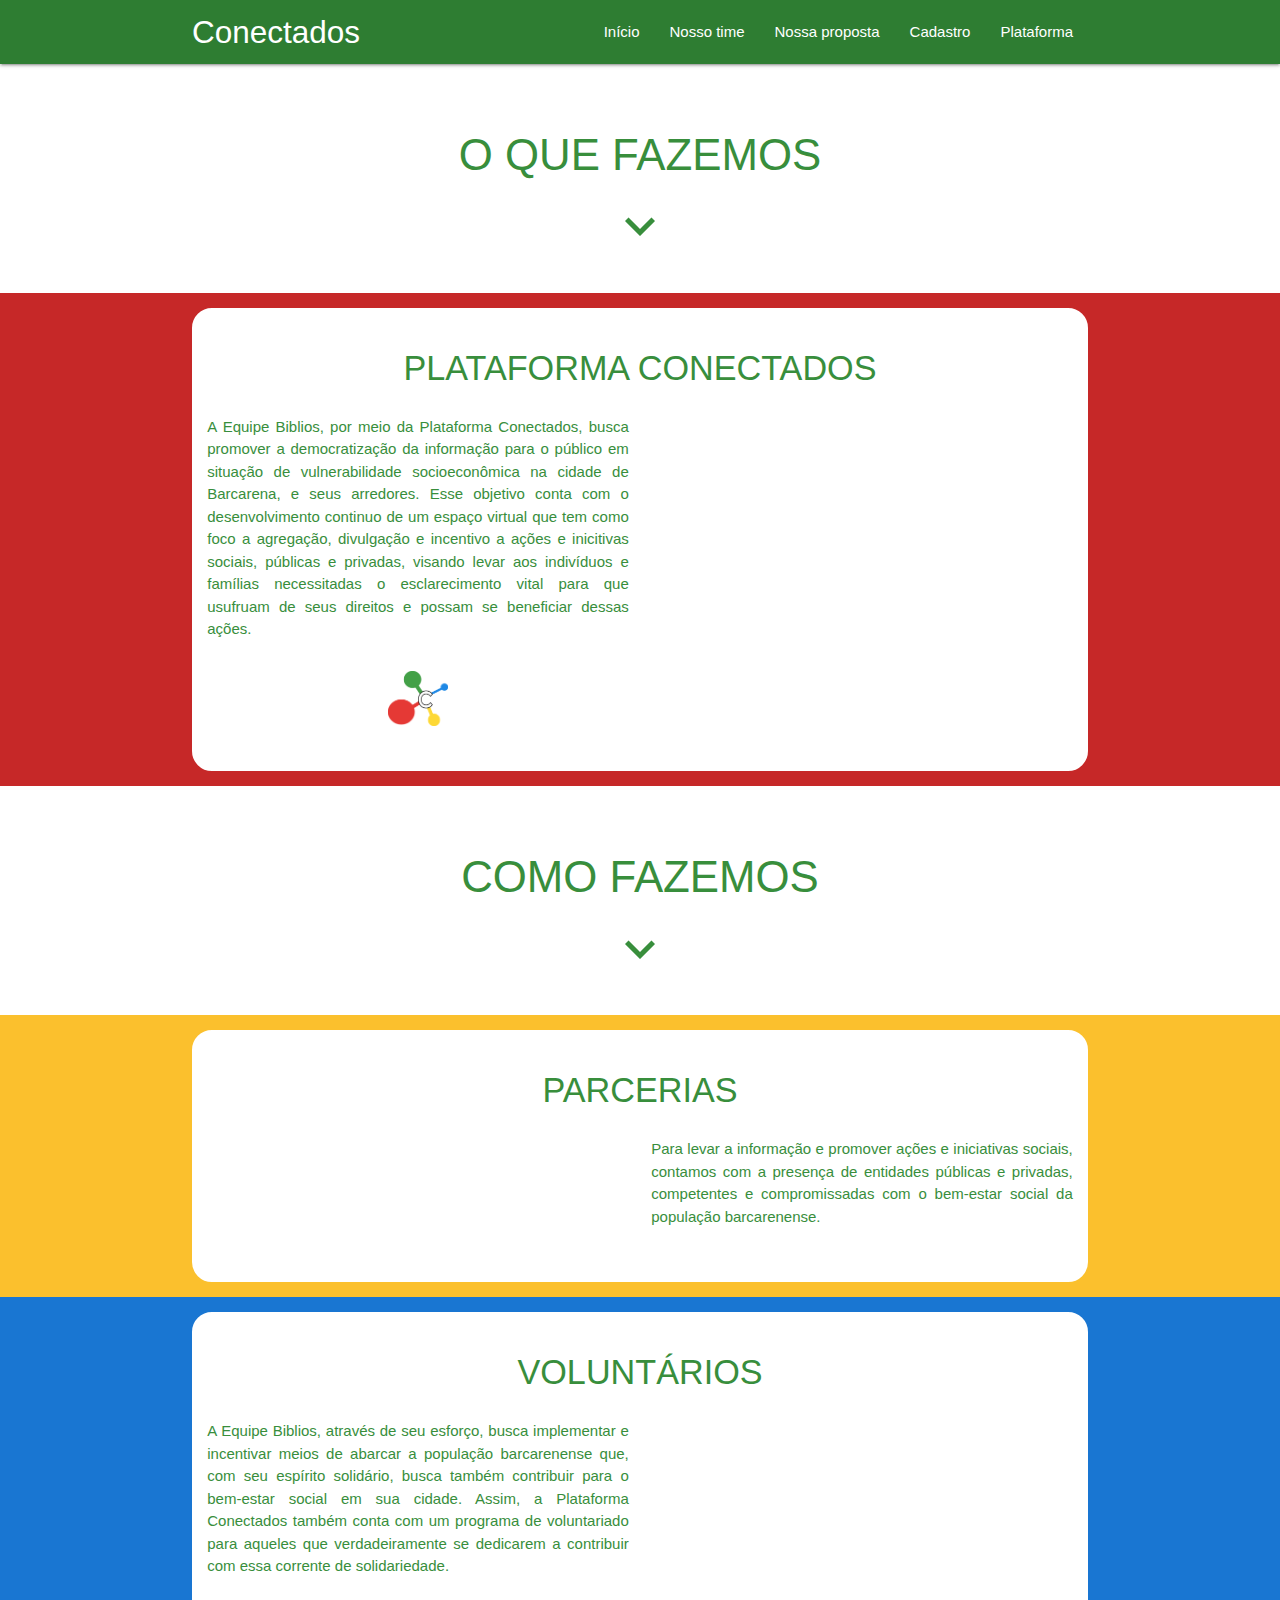
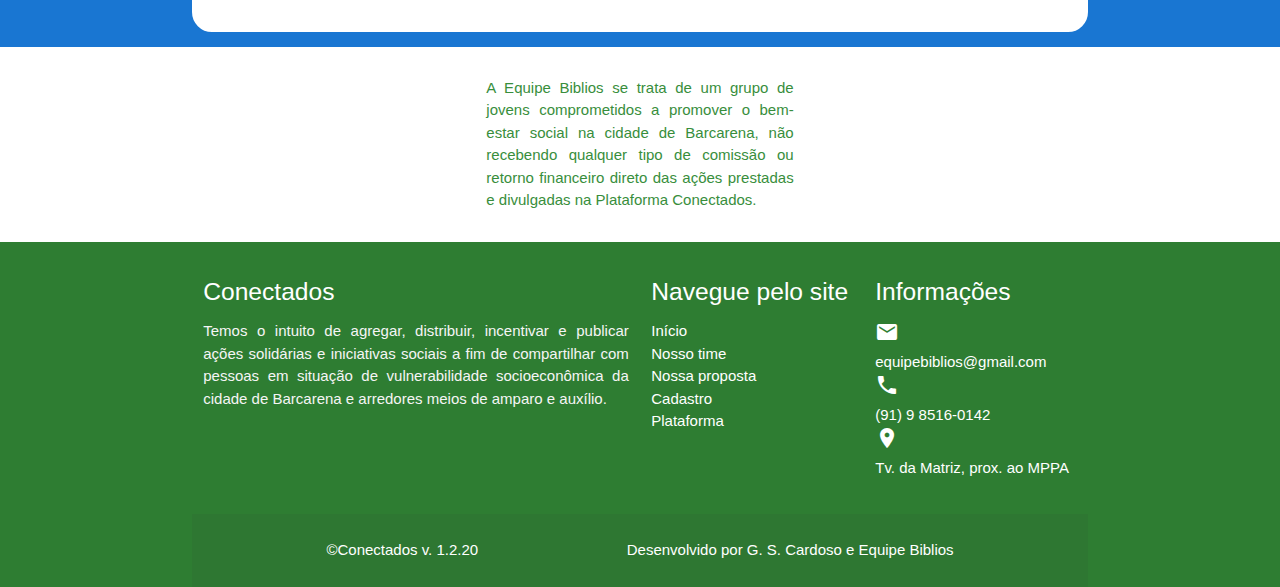
<file: Backup/our_mission.html>
<!DOCTYPE html>
<html lang="pt-BR">
<head>
  <!-- device meta tags -->
  <meta charset="UTF-8">
  <meta http-equiv="X-UA-Compatible" content="IE=Edge">
  <meta name="viewport" content="width=device-width, initial-scale=1.0"/>
  <!-- seo meta tags -->
  <meta name="author" content="Gabriel Santos Cardoso - Equipe Biblios">
  <meta name="description" content="Site desenvolvido com o intuito de agregar, distribuir, incentivar e publicar ações solidárias e iniciativas sociais a fim de compartilhar com pessoas em situação de vulnerabilidade socioeconômica da cidade de Barcarena e arredores meios de amparo e auxílio">
  <meta name="keywords" content="conectados,solidário,auxílio,Barcarena,social">
  <meta name="robots" content="index,follow">
  <meta name="theme-color" content="">
  <meta name="format-detection" content="telephone=no">
  <meta property="og:title" content="Conectados">
  <meta property="og:site_name" content="Conectados">
  <meta property="og:description" content="">
  <meta property="og:url" content="">
  <meta property="og:image" content="">
  <meta property="og:image:type" content="image/jpeg">
  <!-- links  -->
  <link href="https://fonts.googleapis.com/icon?family=Material+Icons" rel="stylesheet">
  <link href="./css/materialize.css" type="text/css" rel="stylesheet" media="screen,projection"/>
  <link href="./css/style.css" type="text/css" rel="stylesheet" media="screen,projection"/>
  <link rel="shortcut icon" href="./img/conectados-icon.png" type="image/x-icon" />
  <!-- title -->
  <title>Nossa Proposta - Conectados</title>
</head>
<body>
  <nav class="green darken-3" role="navigation">
    <div class="nav-wrapper container"><a id="logo-container" href="./index.html" class="brand-logo">Conectados</a>
      <!-- desktop-menu -->
      <ul class="right hide-on-med-and-down">
        <li><a href="./index.html">Início</a></li>
        <li><a href="./our_team.html">Nosso time</a></li>
        <li><a href="./our_mission.html">Nossa proposta</a></li>
        <li><a href="./sign_up.html">Cadastro</a></li>
        <li><a href="./sign_in.html">Plataforma</a></li>
      </ul>
      <!-- mobile-menu -->
      <ul id="nav-mobile" class="sidenav">
        <div class="container center logo-wraper"><img width="60" src="./img/conectados-icon.png"></div>
        <li><a class="green-text text-darken-1" href="./index.html">Início</a></li>
        <li><a class="green-text text-darken-1" href="./our_team.html">Nosso time</a></li>
        <li><a class="green-text text-darken-1" href="./our_mission.html">Nossa proposta</a></li>
        <li><a class="green-text text-darken-1" href="./sign_up.html">Cadastro</a></li>
        <li><a class="green-text text-darken-1" href="./sign_in.html">Plataforma</a></li>
      </ul>
      <a href="#" data-target="nav-mobile" class="sidenav-trigger"><i class="material-icons">menu</i></a>
    </div><!-- container -->
  </nav>

    <div class="section what-we-do-title">
      <br>
      <h3 class="center green-text text-darken-2">O QUE FAZEMOS</h3>
      <p class="center green-text text-darken-2"><i class="material-icons medium">expand_more</i></p>
    </div><!-- section -->

    <div class="section red darken-3">
      <div class="what-we-do-wraper">
        <div class="container">
          <div class="section white what-we-do">
            <h4 class="green-text text-darken-2 center">PLATAFORMA CONECTADOS</h4>
            <div class="row">
              <div class="col s12 l6">
                <p class="green-text text-darken-2 what-we-do-text">
                  A Equipe Biblios, por meio da Plataforma Conectados, busca promover a democratização da informação para o público em situação de vulnerabilidade socioeconômica na cidade de Barcarena, e seus arredores. Esse objetivo conta com o desenvolvimento continuo de um espaço virtual que tem como foco a agregação, divulgação e incentivo a ações e inicitivas sociais, públicas e privadas, visando levar aos indivíduos e famílias necessitadas o esclarecimento vital para que usufruam de seus direitos e possam se beneficiar dessas ações.
                </p>
                <div class="container center logo-wraper"><img width="60" src="./img/conectados-icon.png"></div>
              </div>
              <div class="col s12 l6">
                
              </div>
            </div>
          </div>
        </div>
      </div>
    </div>

    <div class="section how-we-do-title">
      <br>
      <h3 class="center green-text text-darken-2">COMO FAZEMOS</h3>
      <p class="center green-text text-darken-2"><i class="material-icons medium">expand_more</i></p>
    </div><!-- section -->

    <div class="section yellow darken-2">
      <div class="partnerships-wraper">
        <div class="container">
          <div class="section white partnerships">
            <h4 class="green-text text-darken-2 center">PARCERIAS</h4>
            <div class="row">
              <div class="col s12 l6 hide-on-med-and-down">
                
              </div>
              <div class="col s12 l6">
                <p class="green-text text-darken-2 partnerships-text">
                  Para levar a informação e promover ações e iniciativas sociais, contamos com a presença de entidades públicas e privadas, competentes e compromissadas com o bem-estar social da população barcarenense.
                </p>
              </div>
              <div class="col s12 l6 hide-on-large-only">
                
              </div>
            </div>
          </div>
        </div>
      </div>
    </div>

    <div class="section blue darken-2">
      <div class="voluntaries-wraper">
        <div class="container">
          <div class="section white voluntaries">
            <h4 class="green-text text-darken-2 center">VOLUNTÁRIOS</h4>
            <div class="row">
              <div class="col s12 l6">
                <p class="green-text text-darken-2 voluntaries-text">
                  A Equipe Biblios, através de seu esforço, busca implementar e incentivar meios de abarcar a população barcarenense que, com seu espírito solidário, busca também contribuir para o bem-estar social em sua cidade. Assim, a Plataforma Conectados também conta com um programa de voluntariado para aqueles que verdadeiramente se dedicarem a contribuir com essa corrente de solidariedade.
                </p>
              </div>
              <div class="col s12 l6">

              </div>
            </div>
          </div>
        </div>
      </div>
    </div>

    <div class="section final">
      <div class="container">
        <div class="container">
          <div class="container">
            <div class="container">
              <p class="green-text text-darken-2 final-text">
                A Equipe Biblios se trata de um grupo de jovens comprometidos a promover o bem-estar social na cidade de Barcarena, não recebendo qualquer tipo de comissão ou retorno financeiro direto das ações prestadas e divulgadas na Plataforma Conectados.
              </p>
            </div>
          </div>
        </div>
      </div>
    </div>

  <footer class="page-footer green darken-3">
    <div class="container">
      <div class="row">
        <div class="col l6 s12">
          <h5 class="white-text">Conectados</h5>
          <p class="grey-text text-lighten-4 final-text">
              Temos o intuito de agregar, distribuir, incentivar e publicar ações solidárias e iniciativas sociais a fim de compartilhar com pessoas em situação de vulnerabilidade socioeconômica da cidade de Barcarena e arredores meios de amparo e auxílio.
          </p>
        </div>
        <div class="col l3 s12">
          <h5 class="white-text">Navegue pelo site</h5>
          <ul>
              <li><a class="white-text" href="./index.html">Início</a></li>
              <li><a class="white-text" href="./our_team.html">Nosso time</a></li>
              <li><a class="white-text" href="./our_mission.html">Nossa proposta</a></li>
              <li><a class="white-text" href="./sign_up.html">Cadastro</a></li>
              <li><a class="white-text" href="./sign_in.html">Plataforma</a></li>
          </ul>
        </div>
        <div class="col l3 s12">
          <h5 class="white-text">Informações</h5>
          <ul>
            <i class="material-icons">email</i>
            <li class="white-text">equipebiblios@gmail.com</li>
            <i class="material-icons">phone</i>
            <li class="white-text">(91) 9 8516-0142</li>
            <i class="material-icons">place</i>
            <li class="white-text">Tv. da Matriz, prox. ao MPPA</li>
          </ul>
        </div>
      </div>
      <div class="footer-copyright">
        <div class="container footer-mobile">
          <p class="white-text s12 l6 left">&copy;Conectados v. 1.2.20</p>
          <p class="white-text s12 l6 right">Desenvolvido por G. S. Cardoso e Equipe Biblios</p>
        </div>
      </div><!-- footer-copyright -->
    </div> <!-- container -->
  </footer>

  <!--  Scripts-->
  <script src="https://code.jquery.com/jquery-2.1.1.min.js"></script>
  <script src="./js/materialize.js"></script>
  <script src="./js/init.js"></script>
</body>
</html>
</file>
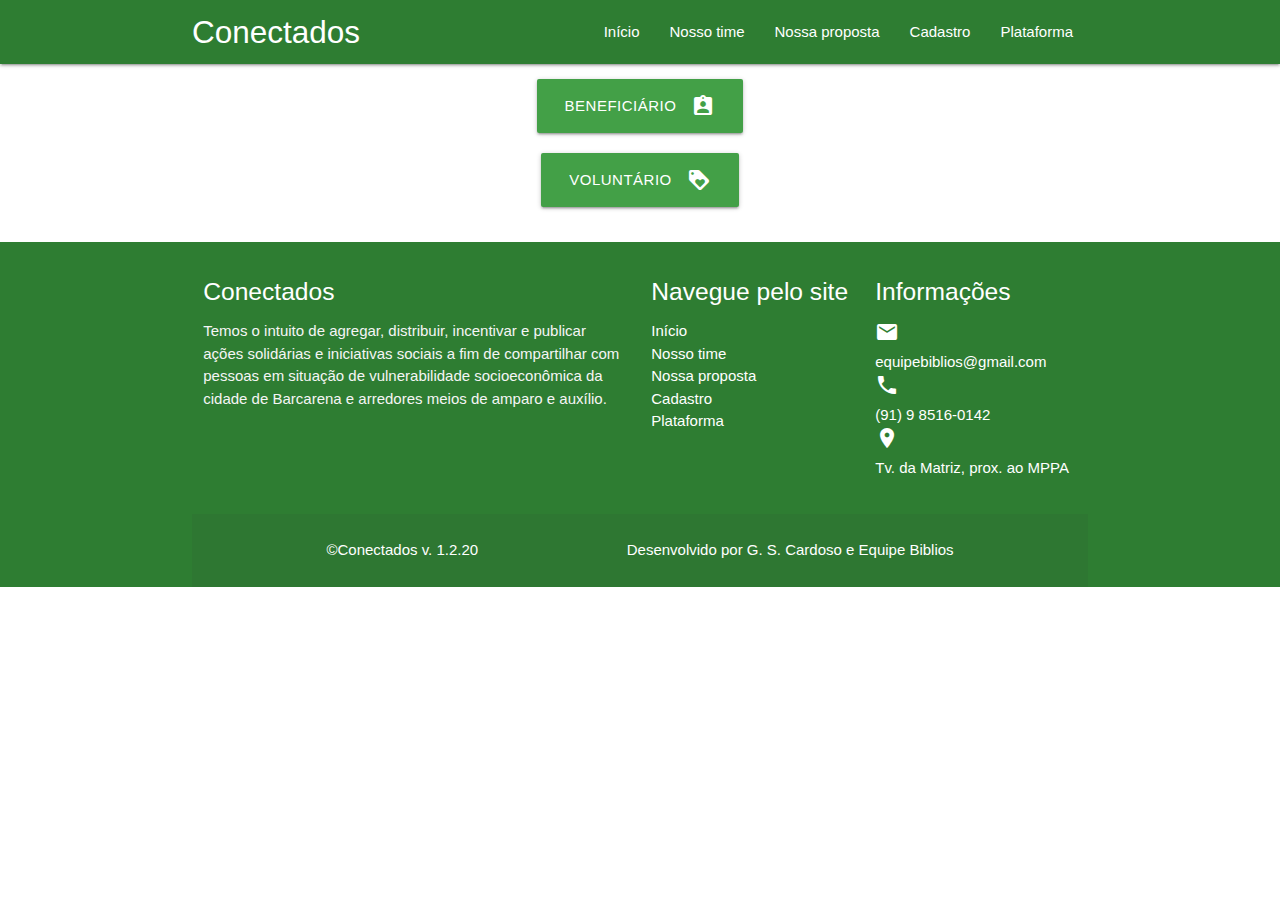
<file: Backup/sign_in.html>
<!DOCTYPE html>
<html lang="pt-BR">
<head>
  <!-- device meta tags -->
  <meta charset="UTF-8">
  <meta http-equiv="X-UA-Compatible" content="IE=Edge">
  <meta name="viewport" content="width=device-width, initial-scale=1.0"/>
  <!-- seo meta tags -->
  <meta name="author" content="Gabriel Santos Cardoso - Equipe Biblios">
  <meta name="description" content="Site desenvolvido com o intuito de agregar, distribuir, incentivar e publicar ações solidárias e iniciativas sociais a fim de compartilhar com pessoas em situação de vulnerabilidade socioeconômica da cidade de Barcarena e arredores meios de amparo e auxílio">
  <meta name="keywords" content="conectados,solidário,auxílio,Barcarena,social">
  <meta name="robots" content="index,follow">
  <meta name="theme-color" content="">
  <meta name="format-detection" content="telephone=no">
  <meta property="og:title" content="Conectados">
  <meta property="og:site_name" content="Conectados">
  <meta property="og:description" content="">
  <meta property="og:url" content="">
  <meta property="og:image" content="">
  <meta property="og:image:type" content="image/jpeg">
  <!-- links  -->
  <link href="https://fonts.googleapis.com/icon?family=Material+Icons" rel="stylesheet">
  <link href="./css/materialize.css" type="text/css" rel="stylesheet" media="screen,projection"/>
  <link href="./css/style.css" type="text/css" rel="stylesheet" media="screen,projection"/>
  <link rel="shortcut icon" href="./img/conectados-icon.png" type="image/x-icon" />
  <!-- title -->
  <title>Plataforma - Conectados</title>
</head>
<body>
  <nav class="green darken-3" role="navigation">
    <div class="nav-wrapper container"><a id="logo-container" href="./index.html" class="brand-logo">Conectados</a>
      <!-- desktop-menu -->
      <ul class="right hide-on-med-and-down">
        <li><a href="./index.html">Início</a></li>
        <li><a href="./our_team.html">Nosso time</a></li>
        <li><a href="./our_mission.html">Nossa proposta</a></li>
        <li><a href="./sign_up.html">Cadastro</a></li>
        <li><a href="./sign_in.html">Plataforma</a></li>
      </ul>
      <!-- mobile-menu -->
      <ul id="nav-mobile" class="sidenav">
        <div class="container center logo-wraper"><img width="60" src="./img/conectados-icon.png"></div>
        <li><a class="green-text text-darken-1" href="./index.html">Início</a></li>
        <li><a class="green-text text-darken-1" href="./our_team.html">Nosso time</a></li>
        <li><a class="green-text text-darken-1" href="./our_mission.html">Nossa proposta</a></li>
        <li><a class="green-text text-darken-1" href="./sign_up.html">Cadastro</a></li>
        <li><a class="green-text text-darken-1" href="./sign_in.html">Plataforma</a></li>
      </ul>
      <a href="#" data-target="nav-mobile" class="sidenav-trigger"><i class="material-icons">menu</i></a>
    </div><!-- container -->
  </nav>

  <div id="firstStepLogin" class="section first-step">
      <div class="container">
        <div class="row">
          <div class="col s12 l12 center">
            <a id="btnLoginBeneficiary" class="waves-effect waves-light btn-large green darken-1"><i class="material-icons right">assignment_ind</i>Beneficiário</a>
          </div><!-- beneficiary -->
        </div><!-- row -->
        <div class="row">
          <div class="col s12 l12 center">
            <a id="btnLoginVoluntary" class="waves-effect waves-light btn-large green darken-1"><i class="material-icons right">loyalty</i>Voluntário</a>
          </div><!-- voluntary -->
        </div><!-- row -->
      </div><!-- container -->
  </div><!-- section first step login -->

  <div id="loginBeneficiary" class="section login-beneficiary">
    <div class="container">
      <div class="row">
        <div class="col s12 l12 center">
          <h5>Seja Bem-Vindo de Volta!</h5>
          <p>Faça login e veja as novas ações em andamento</p>
        </div>
      </div>
      <div class="row">
         <form method="POST" action="./services/signinlogin.php" class="col s12 l12">
          <div class="row">
            <div class="input-field col s12 l12">
              <input id="emailLoginBeneficiary" type="email" class="validate" required>
              <label for="emailLoginBeneficiary">E-mail</label>
            </div>
          </div>
          <div class="row">
            <div class="input-field col s12 l12">
              <input id="passwordLoginBeneficiary" type="password" class="validate" required>
              <label for="passwordLoginBeneficiary">Senha</label>
            </div>
            <div class="col s12 l12 center">
              <a href="">Perdeu a senha?</a>
            </div>
          </div>
          <br>
          <div class="row">
            <div class="col s12 l12 center">
              <button id="submitLoginBeneficiary" class="btn waves-effect waves-light green darken-1" type="submit" name="action">Entrar
                <i class="material-icons right">send</i>
              </button>
            </div>
          </div>
        </form>
      </div>
    </div><!-- container -->
  </div><!-- section login beneficiary -->

  <div id="secondStepLogin" class="section second-step">
    <div class="container">
      <div class="row">
        <div class="col s12 l12 center">
          <a id="btnLoginVoluntaryPf" class="waves-effect waves-light btn-large green darken-1"><i class="material-icons right">person</i>Pessoa Física</a>
        </div><!-- beneficiary -->
      </div><!-- row -->
      <div class="row">
        <div class="col s12 l12 center">
          <a id="btnLoginVoluntaryPj" class="waves-effect waves-light btn-large green darken-1"><i class="material-icons right">business</i>Pessoa Jurídica</a>
        </div><!-- voluntary -->
      </div>
    </div><!-- container -->
  </div><!-- section second step login -->

  <div id="loginVoluntaryPf" class="section login-voluntary-pf">
    <div class="container">
      <div class="row">
        <div class="col s12 l12 center">
          <h5>Seja Bem-Vindo de Volta!</h5>
          <p>Estavámos aguardando você para nos dar uma mãozinha</p>
        </div>
      </div>
      <div class="row">
        <form class="col s12 l12">
          <div class="row">
            <div class="input-field col s12 l12">
              <input id="emailLoginVoluntaryPf" type="email" class="validate" required>
              <label for="emailLoginVoluntaryPf">E-mail</label>
            </div>
          </div>
          <div class="row">
            <div class="input-field col s12 l12">
              <input id="passwordLoginVoluntaryPf" type="password" class="validate" required>
              <label for="passwordLoginVoluntaryPf">Senha</label>
            </div>
            <div class="col s12 l12 center">
              <a href="">Perdeu a senha?</a>
            </div>
          </div>
          <br>
          <div class="row">
            <div class="col s12 l12 center">
              <button id="submitLoginVoluntaryPf" class="btn waves-effect waves-light green darken-1" type="submit" name="action">Entrar
                <i class="material-icons right">send</i>
              </button>
            </div>
          </div>
        </form>
      </div>
    </div><!-- container -->
  </div><!-- section login voluntary pf -->

  <div id="loginVoluntaryPj" class="section login-voluntary-pj">
    <div class="container">
      <div class="row">
        <div class="col s12 l12 center">
          <h5>Seja Bem-Vindo de Volta!</h5>
          <p>Estávamos contando com o seu retorno</p>
        </div>
      </div>
      <div class="row">
        <form class="col s12 l12">
          <div class="row">
            <div class="input-field col s12 l12">
              <input id="emailLoginVoluntaryPj" type="email" class="validate" required>
              <label for="emailLoginVoluntaryPj">E-mail</label>
            </div>
          </div>
          <div class="row">
            <div class="input-field col s12 l12">
              <input id="passwordLoginVoluntaryPj" type="password" class="validate" required>
              <label for="passwordLoginVoluntaryPj">Senha</label>
            </div>
            <div class="col s12 l12 center">
              <a href="">Perdeu a senha?</a>
            </div>
          </div>
          <br>
          <div class="row">
            <div class="col s12 l12 center">
              <button id="submitLoginVoluntaryPj" class="btn waves-effect waves-light green darken-1" type="submit" name="action">Entrar
                <i class="material-icons right">send</i>
              </button>
            </div>
          </div>
        </form>
      </div>
    </div><!-- container -->
  </div><!-- section login voluntary pj -->

  <footer class="page-footer green darken-3">
    <div class="container">
      <div class="row">
        <div class="col l6 s12">
          <h5 class="white-text">Conectados</h5>
          <p class="grey-text text-lighten-4">
              Temos o intuito de agregar, distribuir, incentivar e publicar ações solidárias e iniciativas sociais a fim de compartilhar com pessoas em situação de vulnerabilidade socioeconômica da cidade de Barcarena e arredores meios de amparo e auxílio.
          </p>
        </div>
        <div class="col l3 s12">
          <h5 class="white-text">Navegue pelo site</h5>
          <ul>
              <li><a class="white-text" href="./index.html">Início</a></li>
              <li><a class="white-text" href="./our_team.html">Nosso time</a></li>
              <li><a class="white-text" href="./our_mission.html">Nossa proposta</a></li>
              <li><a class="white-text" href="./sign_up.html">Cadastro</a></li>
              <li><a class="white-text" href="./sign_in.html">Plataforma</a></li>
          </ul>
        </div>
        <div class="col l3 s12">
          <h5 class="white-text">Informações</h5>
          <ul>
            <i class="material-icons">email</i>
            <li class="white-text">equipebiblios@gmail.com</li>
            <i class="material-icons">phone</i>
            <li class="white-text">(91) 9 8516-0142</li>
            <i class="material-icons">place</i>
            <li class="white-text">Tv. da Matriz, prox. ao MPPA</li>
          </ul>
        </div>
      </div>
      <div class="footer-copyright">
        <div class="container footer-mobile">
          <p class="white-text s12 l6 left">&copy;Conectados v. 1.2.20</p>
          <p class="white-text s12 l6 right">Desenvolvido por G. S. Cardoso e Equipe Biblios</p>
        </div>
      </div><!-- footer-copyright -->
    </div> <!-- container -->
  </footer>

  <!--  Scripts-->
  <script src="https://code.jquery.com/jquery-2.1.1.min.js"></script>
  <script src="./js/materialize.js"></script>
  <script src="./js/init.js"></script>
</body>
</html>
</file>
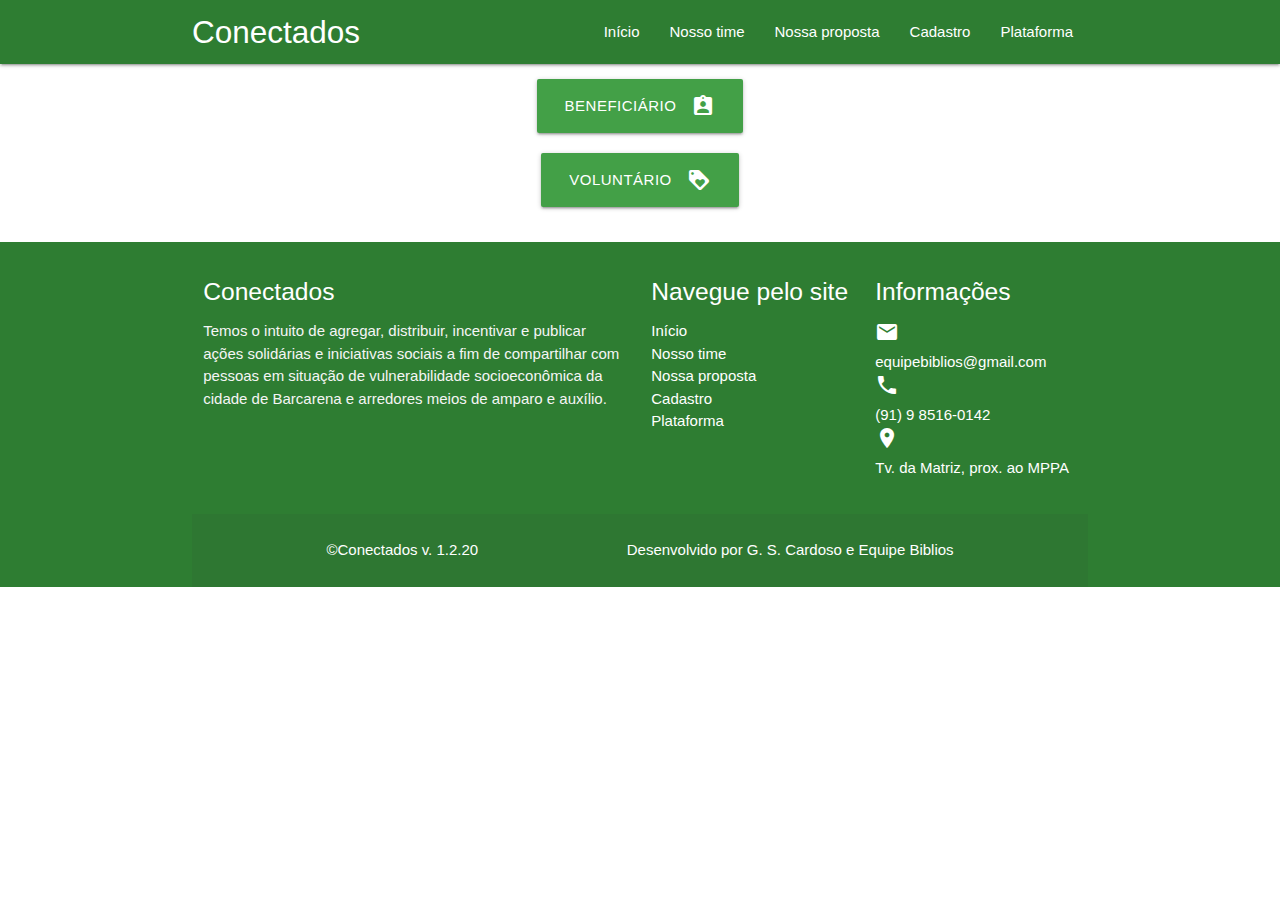
<file: Backup/sign_up.html>
<!DOCTYPE html>
<html lang="pt-BR">
<head>
  <!-- device meta tags -->
  <meta charset="UTF-8">
  <meta http-equiv="X-UA-Compatible" content="IE=Edge">
  <meta name="viewport" content="width=device-width, initial-scale=1.0"/>
  <!-- seo meta tags -->
  <meta name="author" content="Gabriel Santos Cardoso - Equipe Biblios">
  <meta name="description" content="Site desenvolvido com o intuito de agregar, distribuir, incentivar e publicar ações solidárias e iniciativas sociais a fim de compartilhar com pessoas em situação de vulnerabilidade socioeconômica da cidade de Barcarena e arredores meios de amparo e auxílio">
  <meta name="keywords" content="conectados,solidário,auxílio,Barcarena,social">
  <meta name="robots" content="index,follow">
  <meta name="theme-color" content="">
  <meta name="format-detection" content="telephone=no">
  <meta property="og:title" content="Conectados">
  <meta property="og:site_name" content="Conectados">
  <meta property="og:description" content="">
  <meta property="og:url" content="">
  <meta property="og:image" content="">
  <meta property="og:image:type" content="image/jpeg">
  <!-- links  -->
  <link href="https://fonts.googleapis.com/icon?family=Material+Icons" rel="stylesheet">
  <link href="./css/materialize.css" type="text/css" rel="stylesheet" media="screen,projection"/>
  <link href="./css/style.css" type="text/css" rel="stylesheet" media="screen,projection"/>
  <link rel="shortcut icon" href="./img/conectados-icon.png" type="image/x-icon" />
  <!-- title -->
  <title>Cadastro - Conectados</title>
</head>
<body>
  <nav class="green darken-3" role="navigation">
    <div class="nav-wrapper container"><a id="logo-container" href="./index.html" class="brand-logo">Conectados</a>
      <!-- desktop-menu -->
      <ul class="right hide-on-med-and-down">
        <li><a href="./index.html">Início</a></li>
        <li><a href="./our_team.html">Nosso time</a></li>
        <li><a href="./our_mission.html">Nossa proposta</a></li>
        <li><a href="./sign_up.html">Cadastro</a></li>
        <li><a href="./sign_in.html">Plataforma</a></li>
      </ul>
      <!-- mobile-menu -->
      <ul id="nav-mobile" class="sidenav">
        <div class="container center logo-wraper"><img width="60" src="./img/conectados-icon.png"></div>
        <li><a class="green-text text-darken-1" href="./index.html">Início</a></li>
        <li><a class="green-text text-darken-1" href="./our_team.html">Nosso time</a></li>
        <li><a class="green-text text-darken-1" href="./our_mission.html">Nossa proposta</a></li>
        <li><a class="green-text text-darken-1" href="./sign_up.html">Cadastro</a></li>
        <li><a class="green-text text-darken-1" href="./sign_in.html">Plataforma</a></li>
      </ul>
      <a href="#" data-target="nav-mobile" class="sidenav-trigger"><i class="material-icons">menu</i></a>
    </div><!-- container -->
  </nav>

  <div id="firstStep" class="section first-step">
      <div class="container">
        <div class="row">
          <div class="col s12 l12 center">
            <a id="btnRegisterBeneficiary" class="waves-effect waves-light btn-large green darken-1"><i class="material-icons right">assignment_ind</i>Beneficiário</a>
          </div><!-- beneficiary -->
        </div><!-- row -->
        <div class="row">
          <div class="col s12 l12 center">
            <a id="btnRegisterVoluntary" class="waves-effect waves-light btn-large green darken-1"><i class="material-icons right">loyalty</i>Voluntário</a>
          </div><!-- voluntary -->
        </div><!-- row -->
      </div><!-- container -->
  </div><!-- section first step -->

  <div id="registrationBeneficiary" class="section registration-beneficiary">
    <div class="container">
      <div class="row">
        <form class="col s12">
          <div class="row">
            <div class="input-field col s12 l6">
              <input id="firstNameBeneficiary" type="text" class="validate" required>
              <label for="firstNameBeneficiary">Primeiro Nome</label>
            </div>
            <div class="input-field col s12 l6">
              <input id="lastNameBeneficiary" type="text" class="validate" required>
              <label for="lastNameBeneficiary">Sobrenome</label>
            </div>
          </div>
          <div class="row">
            <div class="input-field col s12 l6">
              <input placeholder="Apenas Números" id="cpfBeneficiary" type="text" class="validate" minLength="11" maxlength="11" onkeypress="return event.charCode >= 48 && event.charCode <= 57" required>
              <label for="cpfBeneficiary">CPF</label>
            </div>
            <div class="input-field col s12 l6">
              <input id="emailBeneficiary" type="email" class="validate" required>
              <label for="emailBeneficiary">E-mail</label>
            </div>
          </div>
          <div class="row">
            <div class="input-field col s12 l6">
              <input id="passwordBeneficiary" type="password" class="validate" required>
              <label for="passwordBeneficiary">Senha</label>
            </div>
            <div class="input-field col s12 l6">
              <input id="passwordConfirmBeneficiary" type="password" class="validate" required>
              <label for="passwordConfirmBeneficiary">Confirmar senha</label>
            </div>
          </div>
          <div class="row">
            <div class="input-field col s12 l6">
              <input id="addressBeneficiary" type="text" class="validate" required>
              <label for="addressBeneficiary">Endereço</label>
            </div>
            <div class="input-field col s12 l6">
              <input id="numberAddressBeneficiary" type="text" class="validate" required>
              <label for="numberAddressBeneficiary">Número</label>
            </div>
          </div>
          <div class="row">
            <div class="input-field col s12 l12">
              <input id="complementAddressBeneficiary" type="text" class="validate">
              <label for="complementAddressBeneficiary">Complemento</label>
            </div>
          </div>
          <div class="row">
            <div class="input-field col s12 l4">
              <select>
                <option value="" disabled selected>Escolha sua opção</option>
                <option value="Água Verde">Água Verde</option>
                <option value="Bairro Novo I">Bairro Novo I</option>
                <option value="Bairro Novo II">Bairro Novo II</option>
                <option value="Betânia">Betânia</option>
                <option value="Centro">Centro</option>
                <option value="Comercial">Comercial</option>
                <option value="Itupanema">Itupanema</option>
                <option value="Jardim Cabano">Jardim Cabano</option>
                <option value="Laranjal">Laranjal</option>
                <option value="Nazaré">Nazaré</option>
                <option value="Pedreira">Pedreira</option>
                <option value="Vila do Conde">Vila do Conde</option>
                <option value="Vila dos Cabanos">Vila dos Cabanos</option>
                <option value="Outro">Outro</option>
              </select>
              <label>Bairro</label>
            </div>
            <div class="input-field col s12 l4">
              <select>
                <option value="" disabled selected>Escolha sua opção</option>
                <option value="1">Barcarena</option>
                <option value="2">Outra</option>
              </select>
              <label>Cidade</label>
            </div>
            <div class="input-field col s12 l4">
              <select>
                <option value="" disabled selected>Escolha sua opção</option>
                <option value="1">Pará</option>
                <option value="2">Outro</option>
              </select>
              <label>Estado</label>
            </div>
          </div>
          <div class="row">
            <div class="input-field col s12 l6">
              <select>
                <option value="" disabled selected>Escolha sua opção</option>
                <option value="1">Não possuo renda</option>
                <option value="2">Abaixo de um salário mínimo</option>
                <option value="3">Um salário mínimo</option>
                <option value="4">Acima de um salário mínimo</option>
              </select>
              <label>Qual sua renda?</label>
            </div>
            <div class="input-field col s12 l6">
              <select>
                <option value="" disabled selected>Escolha sua opção</option>
                <option value="1">Sim</option>
                <option value="2">Não</option>
              </select>
              <label>Possui CadÚnico ou número NIS?</label>
            </div>
          </div>
          <div class="row">
            <div class="col s12 l12 center">
              <button id="submitRegistrationBeneficiary" class="btn waves-effect waves-light green darken-1" type="submit" name="action">Cadastrar
                <i class="material-icons right">send</i>
              </button>
            </div>
          </div>
        </form>
      </div>
    </div><!-- container -->
  </div><!-- section registration-beneficiary -->

  <div id="secondStep" class="section second-step">
    <div class="container">
      <div class="row">
        <div class="col s12 l12 center">
          <a id="btnRegisterVoluntaryPf" class="waves-effect waves-light btn-large green darken-1"><i class="material-icons right">person</i>Pessoa Física</a>
        </div><!-- voluntary pf -->
      </div><!-- row -->
      <div class="row">
        <div class="col s12 l12 center">
          <a id="btnRegisterVoluntaryPj" class="waves-effect waves-light btn-large green darken-1"><i class="material-icons right">business</i>Pessoa Jurídica</a>
        </div><!-- voluntary pj -->
      </div><!-- row -->
    </div><!-- container -->
  </div><!-- section second step -->

  <div id="registrationVoluntaryPf" class="section registration-voluntary-pf">
    <div class="container">
      <div class="row">
        <form class="col s12">
          <div class="row">
            <div class="input-field col s12 l6">
              <input id="firstNameVoluntaryPf" type="text" class="validate" required>
              <label for="firstNameVoluntaryPf">Primeiro Nome</label>
            </div>
            <div class="input-field col s12 l6">
              <input id="lastNameVoluntaryPf" type="text" class="validate" required>
              <label for="lastNameVoluntaryPf">Sobrenome</label>
            </div>
          </div>
          <div class="row">
            <div class="input-field col s12 l6">
              <input placeholder="Apenas Números" id="cpfVoluntary" type="text" class="validate" minLength="11" maxlength="11" onkeypress="return event.charCode >= 48 && event.charCode <= 57" required>
              <label for="cpfVoluntary">CPF</label>
            </div>
            <div class="input-field col s12 l6">
              <input id="emailVoluntaryPf" type="email" class="validate" required>
              <label for="emailVoluntaryPf">E-mail</label>
            </div>
          </div>
          <div class="row">
            <div class="input-field col s12 l6">
              <input id="passwordVoluntaryPf" type="password" class="validate" required>
              <label for="passwordVoluntaryPf">Senha</label>
            </div>
            <div class="input-field col s12 l6">
              <input id="passwordConfirmVoluntaryPf" type="password" class="validate" required>
              <label for="passwordConfirmVoluntaryPf">Confirmar senha</label>
            </div>
          </div>
          <div class="row">
            <div class="input-field col s12 l6">
              <input id="addressVoluntaryPf" type="text" class="validate" required>
              <label for="addressVoluntaryPf">Endereço</label>
            </div>
            <div class="input-field col s12 l6">
              <input id="numberAddressVoluntaryPf" type="text" class="validate" required>
              <label for="numberAddressVoluntaryPf">Número</label>
            </div>
          </div>
          <div class="row">
            <div class="input-field col s12 l12">
              <input id="complementAddressVoluntaryPf" type="text" class="validate">
              <label for="complementAddressVoluntaryPf">Complemento</label>
            </div>
          </div>
          <div class="row">
            <div class="input-field col s12 l4">
              <select>
                <option value="" disabled selected>Escolha sua opção</option>
                <option value="Água Verde">Água Verde</option>
                <option value="Bairro Novo I">Bairro Novo I</option>
                <option value="Bairro Novo II">Bairro Novo II</option>
                <option value="Betânia">Betânia</option>
                <option value="Centro">Centro</option>
                <option value="Comercial">Comercial</option>
                <option value="Itupanema">Itupanema</option>
                <option value="Jardim Cabano">Jardim Cabano</option>
                <option value="Laranjal">Laranjal</option>
                <option value="Nazaré">Nazaré</option>
                <option value="Pedreira">Pedreira</option>
                <option value="Vila do Conde">Vila do Conde</option>
                <option value="Vila dos Cabanos">Vila dos Cabanos</option>
                <option value="Outro">Outro</option>
              </select>
              <label>Bairro</label>
            </div>
            <div class="input-field col s12 l4">
              <select>
                <option value="" disabled selected>Escolha sua opção</option>
                <option value="1">Barcarena</option>
                <option value="2">Outra</option>
              </select>
              <label>Cidade</label>
            </div>
            <div class="input-field col s12 l4">
              <select>
                <option value="" disabled selected>Escolha sua opção</option>
                <option value="1">Pará</option>
                <option value="2">Outro</option>
              </select>
              <label>Estado</label>
            </div>
          </div>
          <div class="row">
            <div class="input-field col s12 l6">
              <select>
                <option value="" disabled selected>Escolha sua opção</option>
                <option value="1">Doações de bens perecíveis</option>
                <option value="2">Doações de bens não perecíveis</option>
                <option value="3">Doação de bens diversos</option>
                <option value="4">Voluntariado em ações comunitárias</option>
                <option value="5">Outras ações solidárias</option>
              </select>
              <label>Como desejo ajudar:</label>
            </div>
            <div class="input-field col s12 l6">
              <select>
                <option value="" disabled selected>Escolha sua opção</option>
                <option value="1">Sim</option>
                <option value="2">Não</option>
              </select>
              <label>Deseja se cadastrar como beneficiário?</label>
            </div>
          </div>
          <div class="row">
            <div class="col s12 l12 center">
              <button id="submitRegistrationVoluntaryPf" class="btn waves-effect waves-light green darken-1" type="submit" name="action">Cadastrar
                <i class="material-icons right">send</i>
              </button>
            </div>
          </div>
        </form>
      </div>
    </div><!-- container -->
  </div><!-- section registration-voluntary-pf -->

  <div id="registrationVoluntaryPj" class="section registration-voluntary-pj">
    <div class="container">
      <div class="row">
        <form class="col s12">
          <div class="row">
            <div class="input-field col s12 l6">
              <input id="companyName" type="text" class="validate" required>
              <label for="companyName">Razão Social</label>
            </div>
            <div class="input-field col s12 l6">
              <input id="fantasyName" type="text" class="validate" required>
              <label for="fantasyName">Nome Fantasia</label>
            </div>
          </div>
          <div class="row">
            <div class="input-field col s12 l6">
              <input placeholder="Apenas Números" id="cnpjVoluntary" type="text" class="validate" minLength="14" maxlength="14" onkeypress="return event.charCode >= 48 && event.charCode <= 57" required>
              <label for="cnpjVoluntary">CNPJ</label>
            </div>
            <div class="input-field col s12 l6">
              <input id="emailVoluntaryPj" type="email" class="validate" required>
              <label for="emailVoluntaryPj">E-mail</label>
            </div>
          </div>
          <div class="row">
            <div class="input-field col s12 l6">
              <input id="passwordVoluntaryPj" type="password" class="validate" required>
              <label for="passwordVoluntaryPj">Senha</label>
            </div>
            <div class="input-field col s12 l6">
              <input id="passwordConfirmVoluntaryPj" type="password" class="validate" required>
              <label for="passwordConfirmVoluntaryPj">Confirmar senha</label>
            </div>
          </div>
          <div class="row">
            <div class="input-field col s12 l6">
              <input id="addressVoluntaryPj" type="text" class="validate" required>
              <label for="addressVoluntaryPj">Endereço</label>
            </div>
            <div class="input-field col s12 l6">
              <input id="numberAddressVoluntaryPj" type="text" class="validate" required>
              <label for="numberAddressVoluntaryPj">Número</label>
            </div>
          </div>
          <div class="row">
            <div class="input-field col s12 l12">
              <input id="complementAddressVoluntaryPj" type="text" class="validate">
              <label for="complementAddressVoluntaryPj">Complemento</label>
            </div>
          </div>
          <div class="row">
            <div class="input-field col s12 l4">
              <select>
                <option value="" disabled selected>Escolha sua opção</option>
                <option value="Água Verde">Água Verde</option>
                <option value="Bairro Novo I">Bairro Novo I</option>
                <option value="Bairro Novo II">Bairro Novo II</option>
                <option value="Betânia">Betânia</option>
                <option value="Centro">Centro</option>
                <option value="Comercial">Comercial</option>
                <option value="Itupanema">Itupanema</option>
                <option value="Jardim Cabano">Jardim Cabano</option>
                <option value="Laranjal">Laranjal</option>
                <option value="Nazaré">Nazaré</option>
                <option value="Pedreira">Pedreira</option>
                <option value="Vila do Conde">Vila do Conde</option>
                <option value="Vila dos Cabanos">Vila dos Cabanos</option>
                <option value="Outro">Outro</option>
              </select>
              <label>Bairro</label>
            </div>
            <div class="input-field col s12 l4">
              <select>
                <option value="" disabled selected>Escolha sua opção</option>
                <option value="1">Barcarena</option>
                <option value="2">Outra</option>
              </select>
              <label>Cidade</label>
            </div>
            <div class="input-field col s12 l4">
              <select>
                <option value="" disabled selected>Escolha sua opção</option>
                <option value="1">Pará</option>
                <option value="2">Outro</option>
              </select>
              <label>Estado</label>
            </div>
          </div>
          <div class="row">
            <div class="input-field col s12 l6">
              <select>
                <option value="" disabled selected>Escolha sua opção</option>
                <option value="1">Doações de bens perecíveis</option>
                <option value="2">Doações de bens não perecíveis</option>
                <option value="3">Doação de bens diversos</option>
                <option value="4">Voluntariado em ações comunitárias</option>
                <option value="5">Outras ações solidárias</option>
              </select>
              <label>Como desejo ajudar:</label>
            </div>
            <div class="input-field col s12 l6">
              <select>
                <option value="" disabled selected>Escolha sua opção</option>
                <option value="1">Sim</option>
                <option value="2">Não</option>
              </select>
              <label>Deseja se cadastrar como beneficiário?</label>
            </div>
          </div>
          <div class="row">
            <div class="col s12 l12 center">
              <button id="submitRegistrationVoluntaryPj" class="btn waves-effect waves-light green darken-1" type="submit" name="action">Cadastrar
                <i class="material-icons right">send</i>
              </button>
            </div>
          </div>
        </form>
      </div>
    </div><!-- container -->
  </div><!-- section registration-voluntary-pj -->

  <footer class="page-footer green darken-3">
    <div class="container">
      <div class="row">
        <div class="col l6 s12">
          <h5 class="white-text">Conectados</h5>
          <p class="grey-text text-lighten-4">
              Temos o intuito de agregar, distribuir, incentivar e publicar ações solidárias e iniciativas sociais a fim de compartilhar com pessoas em situação de vulnerabilidade socioeconômica da cidade de Barcarena e arredores meios de amparo e auxílio.
          </p>
        </div>
        <div class="col l3 s12">
          <h5 class="white-text">Navegue pelo site</h5>
          <ul>
              <li><a class="white-text" href="./index.html">Início</a></li>
              <li><a class="white-text" href="./our_team.html">Nosso time</a></li>
              <li><a class="white-text" href="./our_mission.html">Nossa proposta</a></li>
              <li><a class="white-text" href="./sign_up.html">Cadastro</a></li>
              <li><a class="white-text" href="./sign_in.html">Plataforma</a></li>
          </ul>
        </div>
        <div class="col l3 s12">
          <h5 class="white-text">Informações</h5>
          <ul>
            <i class="material-icons">email</i>
            <li class="white-text">equipebiblios@gmail.com</li>
            <i class="material-icons">phone</i>
            <li class="white-text">(91) 9 8516-0142</li>
            <i class="material-icons">place</i>
            <li class="white-text">Tv. da Matriz, prox. ao MPPA</li>
          </ul>
        </div>
      </div>
      <div class="footer-copyright">
          <div class="container footer-mobile">
            <p class="white-text s12 l6 left">&copy;Conectados v. 1.2.20</p>
            <p class="white-text s12 l6 right">Desenvolvido por G. S. Cardoso e Equipe Biblios</p>
          </div>
        </div><!-- footer-copyright -->
    </div> <!-- container -->
  </footer>

  <!--  Scripts-->
  <script src="https://code.jquery.com/jquery-2.1.1.min.js"></script>
  <script src="./js/materialize.js"></script>
  <script src="./js/init.js"></script>
</body>
</html>
</file>
<file: css/style.css>
/* Custom Stylesheet */
/**
 * Use this file to override Materialize files so you can update
 * the core Materialize files in the future
 *
 * Made By MaterializeCSS.com
 */

/* *Custom Stylesheet of INDEX* */
/* device */
.icon-block {
  padding: 0 15px;
}
.icon-block .material-icons {
	font-size: inherit;
}

/* header */
.logo-wraper { margin-top: 30px;}

/* partners */
.container-partner {
  display: inline-block;
  width: (100% / 4) ;
}

/* welcome */
.welcome {
  padding: 100px 0;
  background-size: cover;
  background-position: center;
  background-repeat: no-repeat;
  background-image: url(../img/welcome.jpg);
}

.welcome-text,
.footer-text { text-align: justify !important; }

/* medias queries */
@media screen and (max-width: 768px) {
  footer .footer-mobile p {
    float: none !important;
    text-align: center !important;
  }
}
/*************************/

/* *Custom Stylesheet of OUR TEAM* */
/* team-information */
.team-information {
  padding: 100px 0;
  background-size: cover;
  background-position: center;
  background-repeat: no-repeat;
  background-image: url(../img/team.jpg);
}

.team-text,
.biography-text { text-align: justify; }
/*************************/

/* *Custom Stylesheet of OUR MISSION* */
.what-we-do,
.partnerships,
.voluntaries { 
  border-radius: 20px;
  border: 4px solid white;
}

.what-we-do-text,
.partnerships-text,
.voluntaries-text,
.final-text { text-align: justify; }
/*************************/

/* *Custom Stylesheet of SIGN UP* */
.registration-beneficiary,
.second-step,
.registration-voluntary-pf,
.registration-voluntary-pj { display: none; }

/*************************/

/* *Custom Stylesheet of SIGN IN* */
.login-beneficiary,
.login-voluntary-pf,
.login-voluntary-pj { display: none; }

/*************************/
</file>
<file: Backup/css/style.css>
/* Custom Stylesheet */
/**
 * Use this file to override Materialize files so you can update
 * the core Materialize files in the future
 *
 * Made By MaterializeCSS.com
 */

/* *Custom Stylesheet of INDEX* */
/* device */
.icon-block {
  padding: 0 15px;
}
.icon-block .material-icons {
	font-size: inherit;
}

/* header */
.logo-wraper { margin-top: 30px;}

/* partners */
.container-partner {
  display: inline-block;
  width: (100% / 4) ;
}

/* welcome */
.welcome {
  padding: 100px 0;
  background-size: cover;
  background-position: center;
  background-repeat: no-repeat;
  background-image: url(../img/welcome.jpg);
}

.welcome-text,
.footer-text { text-align: justify !important; }

/* medias queries */
@media screen and (max-width: 768px) {
  footer .footer-mobile p {
    float: none !important;
    text-align: center !important;
  }
}
/*************************/

/* *Custom Stylesheet of OUR TEAM* */
/* team-information */
.team-information {
  padding: 100px 0;
  background-size: cover;
  background-position: center;
  background-repeat: no-repeat;
  background-image: url(../img/team.jpg);
}

.team-text,
.biography-text { text-align: justify; }
/*************************/

/* *Custom Stylesheet of OUR MISSION* */
.what-we-do,
.partnerships,
.voluntaries { 
  border-radius: 20px;
  border: 4px solid white;
}

.what-we-do-text,
.partnerships-text,
.voluntaries-text,
.final-text { text-align: justify; }
/*************************/

/* *Custom Stylesheet of SIGN UP* */
.registration-beneficiary,
.second-step,
.registration-voluntary-pf,
.registration-voluntary-pj { display: none; }

/*************************/

/* *Custom Stylesheet of SIGN IN* */
.login-beneficiary,
.login-voluntary-pf,
.login-voluntary-pj { display: none; }

/*************************/
</file>
